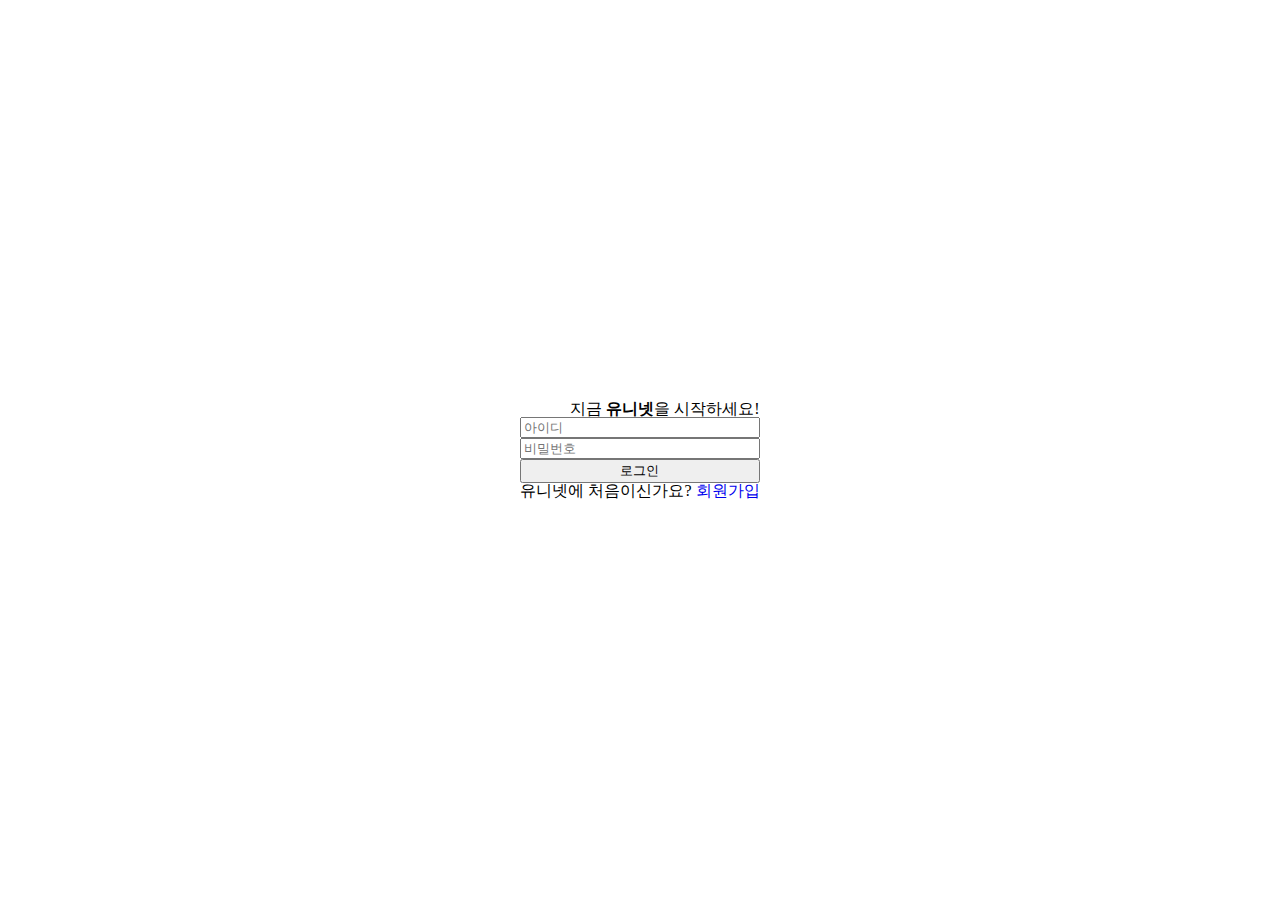
<file: Uninet/WebContent/index.html>
<!DOCTYPE html>
<html>
  <head>
    <meta charset="UTF-8" />
    <title>Insert title here</title>
    <link rel="stylesheet" href="css/login.css" />
  </head>
  <body>
    <div class="container">
      <div class="login-page">
        <h1 class="login-greeting">
          지금 <strong>유니넷</strong>을 시작하세요!
        </h1>
        <form action="login" method="post" class="login-form">
          <input type="text" name="" id="" placeholder="아이디" />
          <input type="password" name="" id="" placeholder="비밀번호" />
          <input type="submit" value="로그인" />
        </form>
        <p>유니넷에 처음이신가요? <a href="register">회원가입</a></p>
      </div>
    </div>
  </body>
</html>
</file>
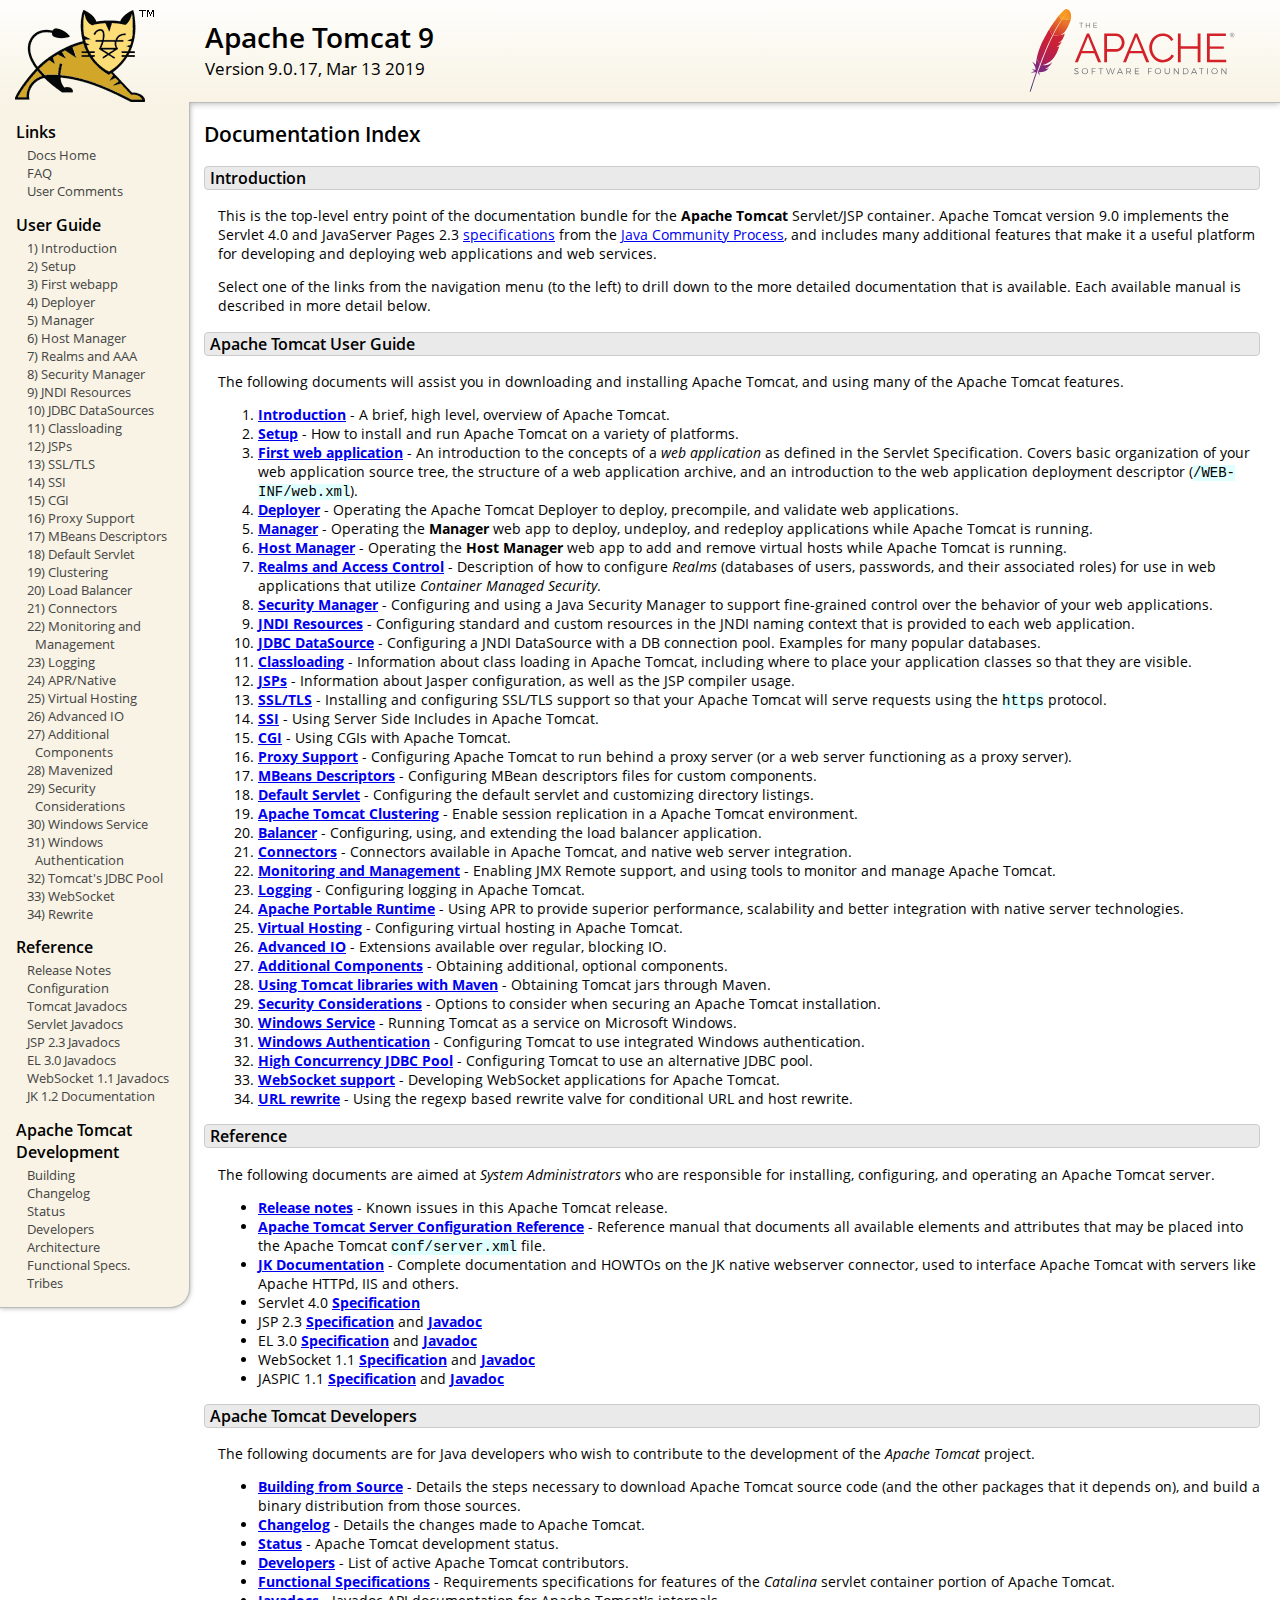
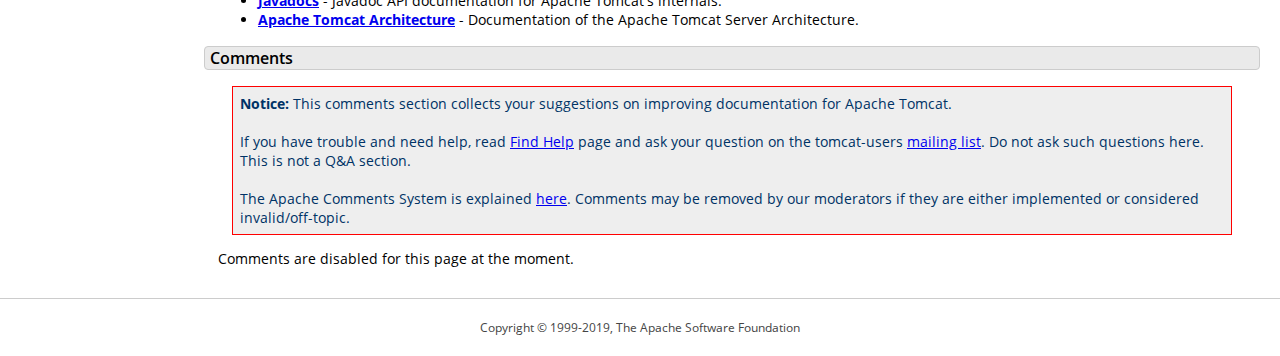
<file: Utils/apache-tomcat-9.0.17/webapps/docs/index.html>
<!DOCTYPE html SYSTEM "about:legacy-compat">
<html lang="en"><head><META http-equiv="Content-Type" content="text/html; charset=UTF-8"><link href="./images/docs-stylesheet.css" rel="stylesheet" type="text/css"><title>Apache Tomcat 9 (9.0.17) - Documentation Index</title><meta name="author" content="Craig R. McClanahan"><meta name="author" content="Remy Maucherat"><meta name="author" content="Yoav Shapira"><script type="application/javascript" data-comments-identifier="tomcat-9.0-doc/index">
    "use strict"; // Enable strict mode

    (function() {
      var thisScript = document.currentScript;
      if (!thisScript) { // Workaround for IE <= 11
        var scripts = document.getElementsByTagName("script");
        thisScript = scripts[scripts.length - 1];
      }
      document.addEventListener("DOMContentLoaded", (function() {
        var commentsDiv = document.getElementById("comments_thread");
        var commentsShortname = "tomcat";
        var commentsIdentifier = "https://tomcat.apache.org/" +
          thisScript.getAttribute("data-comments-identifier") + ".html";

        (function(w, d) {
          if (w.location.hostname.toLowerCase() == "tomcat.apache.org") {
            var s = d.createElement("script");
            s.type = "application/javascript";
            s.async = true;
            s.src = "https://comments.apache.org/show_comments.lua?site=" +
              encodeURIComponent(commentsShortname) +
              "&page=" + encodeURIComponent(commentsIdentifier);
            d.head.appendChild(s);
          } else {
            commentsDiv.appendChild(d.createTextNode("Comments are disabled for this page at the moment."));
          }
        })(window, document);
      }), false);
    })();
  </script></head><body><div id="wrapper"><header><div id="header"><div><div><div class="logo noPrint"><a href="https://tomcat.apache.org/"><img alt="Tomcat Home" src="./images/tomcat.png"></a></div><div style="height: 1px;"></div><div class="asfLogo noPrint"><a href="https://www.apache.org/" target="_blank"><img src="./images/asf-logo.svg" alt="The Apache Software Foundation" style="width: 266px; height: 83px;"></a></div><h1>Apache Tomcat 9</h1><div class="versionInfo">
          Version 9.0.17,
          <time datetime="2019-03-13">Mar 13 2019</time></div><div style="height: 1px;"></div><div style="clear: left;"></div></div></div></div></header><div id="middle"><div><div id="mainLeft" class="noprint"><div><nav><div><h2>Links</h2><ul><li><a href="index.html">Docs Home</a></li><li><a href="https://wiki.apache.org/tomcat/FAQ">FAQ</a></li><li><a href="#comments_section">User Comments</a></li></ul></div><div><h2>User Guide</h2><ul><li><a href="introduction.html">1) Introduction</a></li><li><a href="setup.html">2) Setup</a></li><li><a href="appdev/index.html">3) First webapp</a></li><li><a href="deployer-howto.html">4) Deployer</a></li><li><a href="manager-howto.html">5) Manager</a></li><li><a href="host-manager-howto.html">6) Host Manager</a></li><li><a href="realm-howto.html">7) Realms and AAA</a></li><li><a href="security-manager-howto.html">8) Security Manager</a></li><li><a href="jndi-resources-howto.html">9) JNDI Resources</a></li><li><a href="jndi-datasource-examples-howto.html">10) JDBC DataSources</a></li><li><a href="class-loader-howto.html">11) Classloading</a></li><li><a href="jasper-howto.html">12) JSPs</a></li><li><a href="ssl-howto.html">13) SSL/TLS</a></li><li><a href="ssi-howto.html">14) SSI</a></li><li><a href="cgi-howto.html">15) CGI</a></li><li><a href="proxy-howto.html">16) Proxy Support</a></li><li><a href="mbeans-descriptors-howto.html">17) MBeans Descriptors</a></li><li><a href="default-servlet.html">18) Default Servlet</a></li><li><a href="cluster-howto.html">19) Clustering</a></li><li><a href="balancer-howto.html">20) Load Balancer</a></li><li><a href="connectors.html">21) Connectors</a></li><li><a href="monitoring.html">22) Monitoring and Management</a></li><li><a href="logging.html">23) Logging</a></li><li><a href="apr.html">24) APR/Native</a></li><li><a href="virtual-hosting-howto.html">25) Virtual Hosting</a></li><li><a href="aio.html">26) Advanced IO</a></li><li><a href="extras.html">27) Additional Components</a></li><li><a href="maven-jars.html">28) Mavenized</a></li><li><a href="security-howto.html">29) Security Considerations</a></li><li><a href="windows-service-howto.html">30) Windows Service</a></li><li><a href="windows-auth-howto.html">31) Windows Authentication</a></li><li><a href="jdbc-pool.html">32) Tomcat's JDBC Pool</a></li><li><a href="web-socket-howto.html">33) WebSocket</a></li><li><a href="rewrite.html">34) Rewrite</a></li></ul></div><div><h2>Reference</h2><ul><li><a href="RELEASE-NOTES.txt">Release Notes</a></li><li><a href="config/index.html">Configuration</a></li><li><a href="api/index.html">Tomcat Javadocs</a></li><li><a href="servletapi/index.html">Servlet Javadocs</a></li><li><a href="jspapi/index.html">JSP 2.3 Javadocs</a></li><li><a href="elapi/index.html">EL 3.0 Javadocs</a></li><li><a href="websocketapi/index.html">WebSocket 1.1 Javadocs</a></li><li><a href="https://tomcat.apache.org/connectors-doc/">JK 1.2 Documentation</a></li></ul></div><div><h2>Apache Tomcat Development</h2><ul><li><a href="building.html">Building</a></li><li><a href="changelog.html">Changelog</a></li><li><a href="https://wiki.apache.org/tomcat/TomcatVersions">Status</a></li><li><a href="developers.html">Developers</a></li><li><a href="architecture/index.html">Architecture</a></li><li><a href="funcspecs/index.html">Functional Specs.</a></li><li><a href="tribes/introduction.html">Tribes</a></li></ul></div></nav></div></div><div id="mainRight"><div id="content"><h2>Documentation Index</h2><h3 id="Introduction">Introduction</h3><div class="text">

<p>This is the top-level entry point of the documentation bundle for the
<strong>Apache Tomcat</strong> Servlet/JSP container.  Apache Tomcat version
9.0 implements the Servlet 4.0 and JavaServer Pages 2.3
<a href="https://wiki.apache.org/tomcat/Specifications">specifications</a> from the
<a href="https://www.jcp.org">Java Community Process</a>, and includes many
additional features that make it a useful platform for developing and deploying
web applications and web services.</p>

<p>Select one of the links from the navigation menu (to the left) to drill
down to the more detailed documentation that is available.  Each available
manual is described in more detail below.</p>

</div><h3 id="Apache_Tomcat_User_Guide">Apache Tomcat User Guide</h3><div class="text">

<p>The following documents will assist you in downloading and installing
Apache Tomcat, and using many of the Apache Tomcat features.</p>

<ol>
<li><a href="introduction.html"><strong>Introduction</strong></a> - A
    brief, high level, overview of Apache Tomcat.</li>
<li><a href="setup.html"><strong>Setup</strong></a> - How to install and run
    Apache Tomcat on a variety of platforms.</li>
<li><a href="appdev/index.html"><strong>First web application</strong></a>
    - An introduction to the concepts of a <em>web application</em> as defined
    in the Servlet Specification.  Covers basic organization of your web application
    source tree, the structure of a web application archive, and an
    introduction to the web application deployment descriptor
    (<code>/WEB-INF/web.xml</code>).</li>
<li><a href="deployer-howto.html"><strong>Deployer</strong></a> -
    Operating the Apache Tomcat Deployer to deploy, precompile, and validate web
    applications.</li>
<li><a href="manager-howto.html"><strong>Manager</strong></a> -
    Operating the <strong>Manager</strong> web app to deploy, undeploy, and
    redeploy applications while Apache Tomcat is running.</li>
<li><a href="host-manager-howto.html"><strong>Host Manager</strong></a> -
    Operating the <strong>Host Manager</strong> web app to add and remove
    virtual hosts while Apache Tomcat is running.</li>
<li><a href="realm-howto.html"><strong>Realms and Access Control</strong></a>
    - Description of how to configure <em>Realms</em> (databases of users,
    passwords, and their associated roles) for use in web applications that
    utilize <em>Container Managed Security</em>.</li>
<li><a href="security-manager-howto.html"><strong>Security Manager</strong></a>
    - Configuring and using a Java Security Manager to
    support fine-grained control over the behavior of your web applications.
    </li>
<li><a href="jndi-resources-howto.html"><strong>JNDI Resources</strong></a>
    - Configuring standard and custom resources in the JNDI naming context
    that is provided to each web application.</li>
<li><a href="jndi-datasource-examples-howto.html">
    <strong>JDBC DataSource</strong></a>
    - Configuring a JNDI DataSource with a DB connection pool.
    Examples for many popular databases.</li>
<li><a href="class-loader-howto.html"><strong>Classloading</strong></a>
    - Information about class loading in Apache Tomcat, including where to place
    your application classes so that they are visible.</li>
<li><a href="jasper-howto.html"><strong>JSPs</strong></a>
    - Information about Jasper configuration, as well as the JSP compiler
    usage.</li>
<li><a href="ssl-howto.html"><strong>SSL/TLS</strong></a> -
    Installing and configuring SSL/TLS support so that your Apache Tomcat will
    serve requests using the <code>https</code> protocol.</li>
<li><a href="ssi-howto.html"><strong>SSI</strong></a> -
    Using Server Side Includes in Apache Tomcat.</li>
<li><a href="cgi-howto.html"><strong>CGI</strong></a> -
    Using CGIs with Apache Tomcat.</li>
<li><a href="proxy-howto.html"><strong>Proxy Support</strong></a> -
    Configuring Apache Tomcat to run behind a proxy server (or a web server
    functioning as a proxy server).</li>
<li><a href="mbeans-descriptors-howto.html"><strong>MBeans Descriptors</strong></a> -
    Configuring MBean descriptors files for custom components.</li>
<li><a href="default-servlet.html"><strong>Default Servlet</strong></a> -
    Configuring the default servlet and customizing directory listings.</li>
<li><a href="cluster-howto.html"><strong>Apache Tomcat Clustering</strong></a> -
    Enable session replication in a Apache Tomcat environment.</li>
<li><a href="balancer-howto.html"><strong>Balancer</strong></a> -
    Configuring, using, and extending the load balancer application.</li>
<li><a href="connectors.html"><strong>Connectors</strong></a> -
    Connectors available in Apache Tomcat, and native web server integration.</li>
<li><a href="monitoring.html"><strong>Monitoring and Management</strong></a> -
    Enabling JMX Remote support, and using tools to monitor and manage Apache Tomcat.</li>
<li><a href="logging.html"><strong>Logging</strong></a> -
    Configuring logging in Apache Tomcat.</li>
<li><a href="apr.html"><strong>Apache Portable Runtime</strong></a> -
    Using APR to provide superior performance, scalability and better
    integration with native server technologies.</li>
<li><a href="virtual-hosting-howto.html"><strong>Virtual Hosting</strong></a> -
    Configuring virtual hosting in Apache Tomcat.</li>
<li><a href="aio.html"><strong>Advanced IO</strong></a> -
    Extensions available over regular, blocking IO.</li>
<li><a href="extras.html"><strong>Additional Components</strong></a> -
    Obtaining additional, optional components.</li>
<li><a href="maven-jars.html"><strong>Using Tomcat libraries with Maven</strong></a> -
    Obtaining Tomcat jars through Maven.</li>
<li><a href="security-howto.html"><strong>Security Considerations</strong></a> -
    Options to consider when securing an Apache Tomcat installation.</li>
<li><a href="windows-service-howto.html"><strong>Windows Service</strong></a> -
    Running Tomcat as a service on Microsoft Windows.</li>
<li><a href="windows-auth-howto.html"><strong>Windows Authentication</strong></a> -
    Configuring Tomcat to use integrated Windows authentication.</li>
<li><a href="jdbc-pool.html"><strong>High Concurrency JDBC Pool</strong></a> -
    Configuring Tomcat to use an alternative JDBC pool.</li>
<li><a href="web-socket-howto.html"><strong>WebSocket support</strong></a> -
    Developing WebSocket applications for Apache Tomcat.</li>
<li><a href="rewrite.html"><strong>URL rewrite</strong></a> -
    Using the regexp based rewrite valve for conditional URL and host rewrite.</li>

</ol>

</div><h3 id="Reference">Reference</h3><div class="text">

<p>The following documents are aimed at <em>System Administrators</em> who
are responsible for installing, configuring, and operating an Apache Tomcat server.
</p>
<ul>
<li><a href="RELEASE-NOTES.txt"><strong>Release notes</strong></a>
    - Known issues in this Apache Tomcat release.
    </li>
<li><a href="config/index.html"><strong>Apache Tomcat Server Configuration Reference</strong></a>
    - Reference manual that documents all available elements and attributes
      that may be placed into the Apache Tomcat <code>conf/server.xml</code> file.
    </li>
<li><a href="https://tomcat.apache.org/connectors-doc/index.html"><strong>JK Documentation</strong></a>
    - Complete documentation and HOWTOs on the JK native webserver connector,
      used to interface Apache Tomcat with servers like Apache HTTPd, IIS
      and others.</li>
<li>Servlet 4.0
    <a href="https://jcp.org/aboutJava/communityprocess/final/jsr369/index.html">
    <strong>Specification</strong></a>

    </li>
<li>JSP 2.3
    <a href="https://jcp.org/aboutJava/communityprocess/mrel/jsr245/index2.html">
    <strong>Specification</strong></a> and
    <a href="http://docs.oracle.com/javaee/7/api/javax/servlet/jsp/package-summary.html">
    <strong>Javadoc</strong></a>
    </li>
<li>EL 3.0
    <a href="https://jcp.org/aboutJava/communityprocess/final/jsr341/index.html">
    <strong>Specification</strong></a> and
    <a href="http://docs.oracle.com/javaee/7/api/javax/el/package-summary.html">
    <strong>Javadoc</strong></a>
    </li>
<li>WebSocket 1.1
    <a href="https://jcp.org/aboutJava/communityprocess/mrel/jsr356/index.html">
    <strong>Specification</strong></a> and
    <a href="http://docs.oracle.com/javaee/7/api/javax/websocket/package-summary.html">
    <strong>Javadoc</strong></a>
    </li>
<li>JASPIC 1.1
    <a href="https://jcp.org/aboutJava/communityprocess/mrel/jsr196/index.html">
    <strong>Specification</strong></a> and
    <a href="http://docs.oracle.com/javaee/7/api/javax/security/auth/message/package-summary.html">
    <strong>Javadoc</strong></a>
    </li>
</ul>

</div><h3 id="Apache_Tomcat_Developers">Apache Tomcat Developers</h3><div class="text">

<p>The following documents are for Java developers who wish to contribute to
the development of the <em>Apache Tomcat</em> project.</p>
<ul>
<li><a href="building.html"><strong>Building from Source</strong></a> -
    Details the steps necessary to download Apache Tomcat source code (and the
    other packages that it depends on), and build a binary distribution from
    those sources.
    </li>
<li><a href="changelog.html"><strong>Changelog</strong></a> - Details the
    changes made to Apache Tomcat.
    </li>
<li><a href="https://wiki.apache.org/tomcat/TomcatVersions"><strong>Status</strong></a> -
    Apache Tomcat development status.
    </li>
<li><a href="developers.html"><strong>Developers</strong></a> - List of active
    Apache Tomcat contributors.
    </li>
<li><a href="funcspecs/index.html"><strong>Functional Specifications</strong></a>
    - Requirements specifications for features of the <em>Catalina</em> servlet
    container portion of Apache Tomcat.</li>
<li><a href="api/index.html"><strong>Javadocs</strong></a>
    - Javadoc API documentation for Apache Tomcat's internals.</li>
<li><a href="architecture/index.html"><strong>Apache Tomcat Architecture</strong></a>
    - Documentation of the Apache Tomcat Server Architecture.</li>
</ul>

</div><div class="noprint"><h3 id="comments_section">
                  Comments
                </h3><div class="text"><p class="notice"><strong>Notice:</strong> This comments section collects your suggestions
                    on improving documentation for Apache Tomcat.<br><br>
                    If you have trouble and need help, read
                    <a href="https://tomcat.apache.org/findhelp.html">Find Help</a> page
                    and ask your question on the tomcat-users
                    <a href="https://tomcat.apache.org/lists.html">mailing list</a>.
                    Do not ask such questions here. This is not a Q&amp;A section.<br><br>
                    The Apache Comments System is explained <a href="./comments.html">here</a>.
                    Comments may be removed by our moderators if they are either
                    implemented or considered invalid/off-topic.
                  </p><div id="comments_thread"></div></div></div></div></div></div></div><footer><div id="footer">
    Copyright &copy; 1999-2019, The Apache Software Foundation
  </div></footer></div></body></html>
</file>
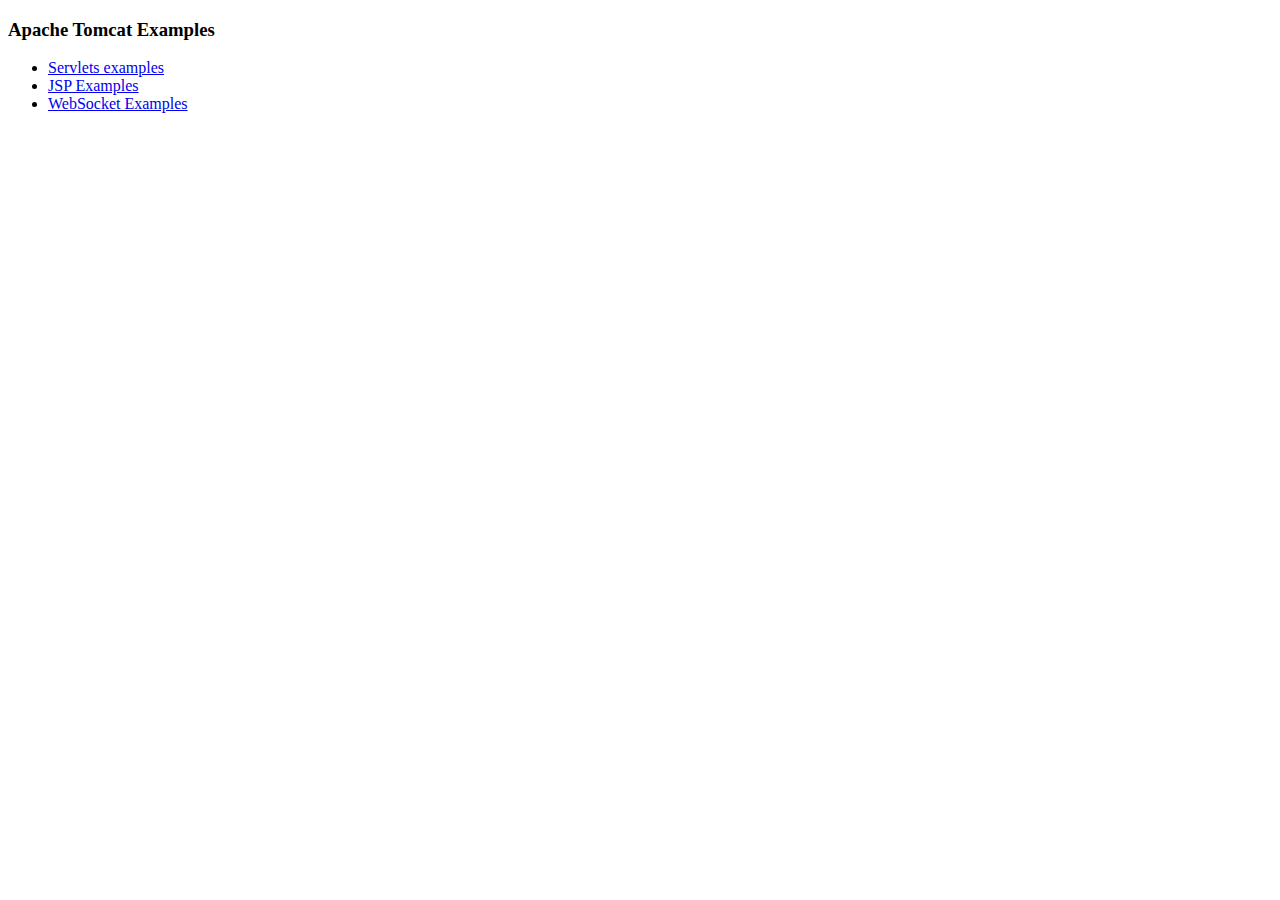
<file: Utils/apache-tomcat-9.0.17/webapps/examples/index.html>
<!--
  Licensed to the Apache Software Foundation (ASF) under one or more
  contributor license agreements.  See the NOTICE file distributed with
  this work for additional information regarding copyright ownership.
  The ASF licenses this file to You under the Apache License, Version 2.0
  (the "License"); you may not use this file except in compliance with
  the License.  You may obtain a copy of the License at

      http://www.apache.org/licenses/LICENSE-2.0

  Unless required by applicable law or agreed to in writing, software
  distributed under the License is distributed on an "AS IS" BASIS,
  WITHOUT WARRANTIES OR CONDITIONS OF ANY KIND, either express or implied.
  See the License for the specific language governing permissions and
  limitations under the License.
-->
<!DOCTYPE HTML><html lang="en"><head>
<meta charset="UTF-8">
<title>Apache Tomcat Examples</title>
</head>
<body>
<p>
<h3>Apache Tomcat Examples</H3>
<p></p>
<ul>
<li><a href="servlets">Servlets examples</a></li>
<li><a href="jsp">JSP Examples</a></li>
<li><a href="websocket/index.xhtml">WebSocket Examples</a></li>
</ul>
</body></html>
</file>
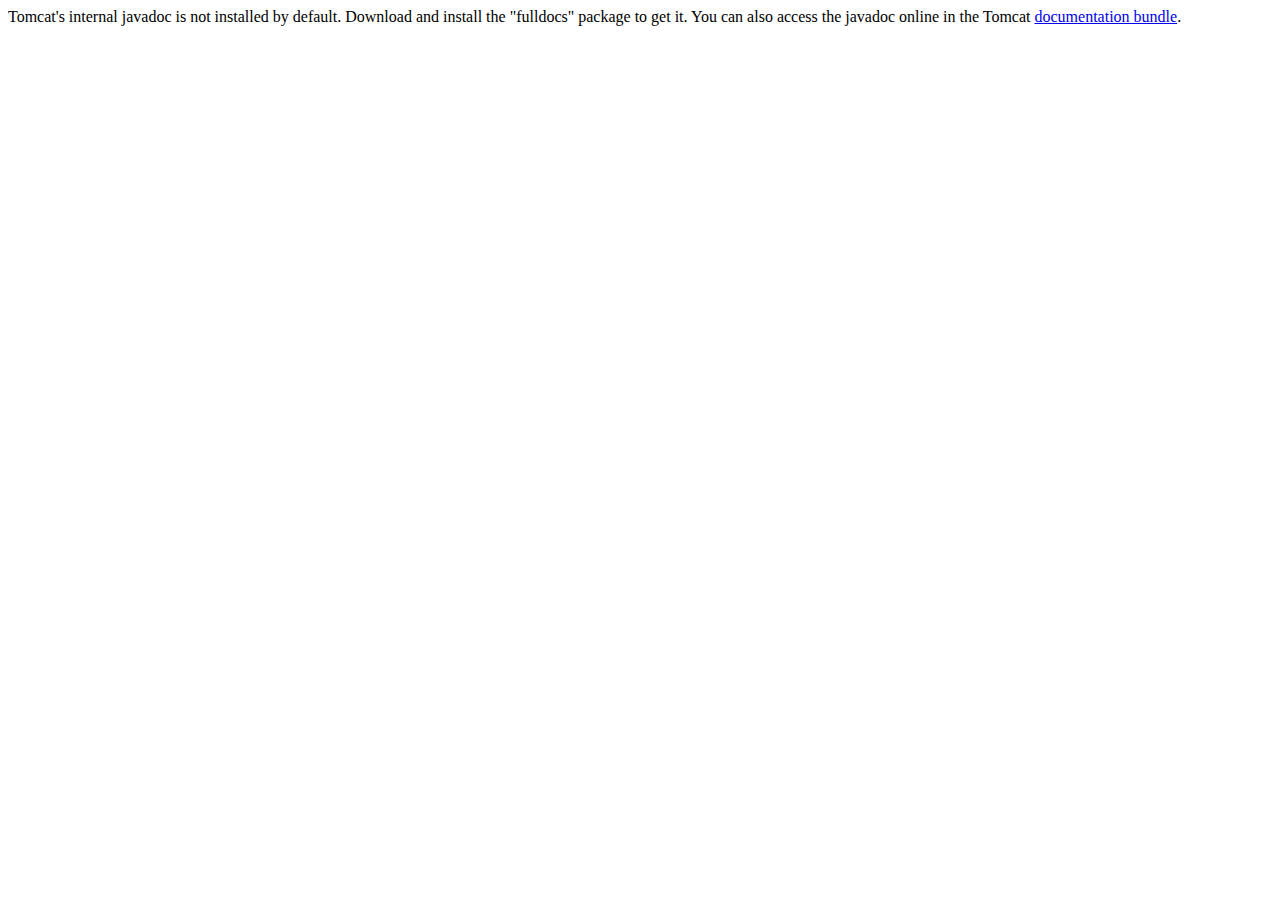
<file: Utils/apache-tomcat-9.0.17/webapps/docs/api/index.html>
<!--
  Licensed to the Apache Software Foundation (ASF) under one or more
  contributor license agreements.  See the NOTICE file distributed with
  this work for additional information regarding copyright ownership.
  The ASF licenses this file to You under the Apache License, Version 2.0
  (the "License"); you may not use this file except in compliance with
  the License.  You may obtain a copy of the License at

      http://www.apache.org/licenses/LICENSE-2.0

  Unless required by applicable law or agreed to in writing, software
  distributed under the License is distributed on an "AS IS" BASIS,
  WITHOUT WARRANTIES OR CONDITIONS OF ANY KIND, either express or implied.
  See the License for the specific language governing permissions and
  limitations under the License.
-->
<!DOCTYPE html>
<html>
    <head>
    <meta charset="UTF-8" />
    <title>API docs</title>
</head>

<body>

Tomcat's internal javadoc is not installed by default. Download and install
the "fulldocs" package to get it.

You can also access the javadoc online in the Tomcat
<a href="https://tomcat.apache.org/tomcat-9.0-doc/">
documentation bundle</a>.

</body>
</html>
</file>
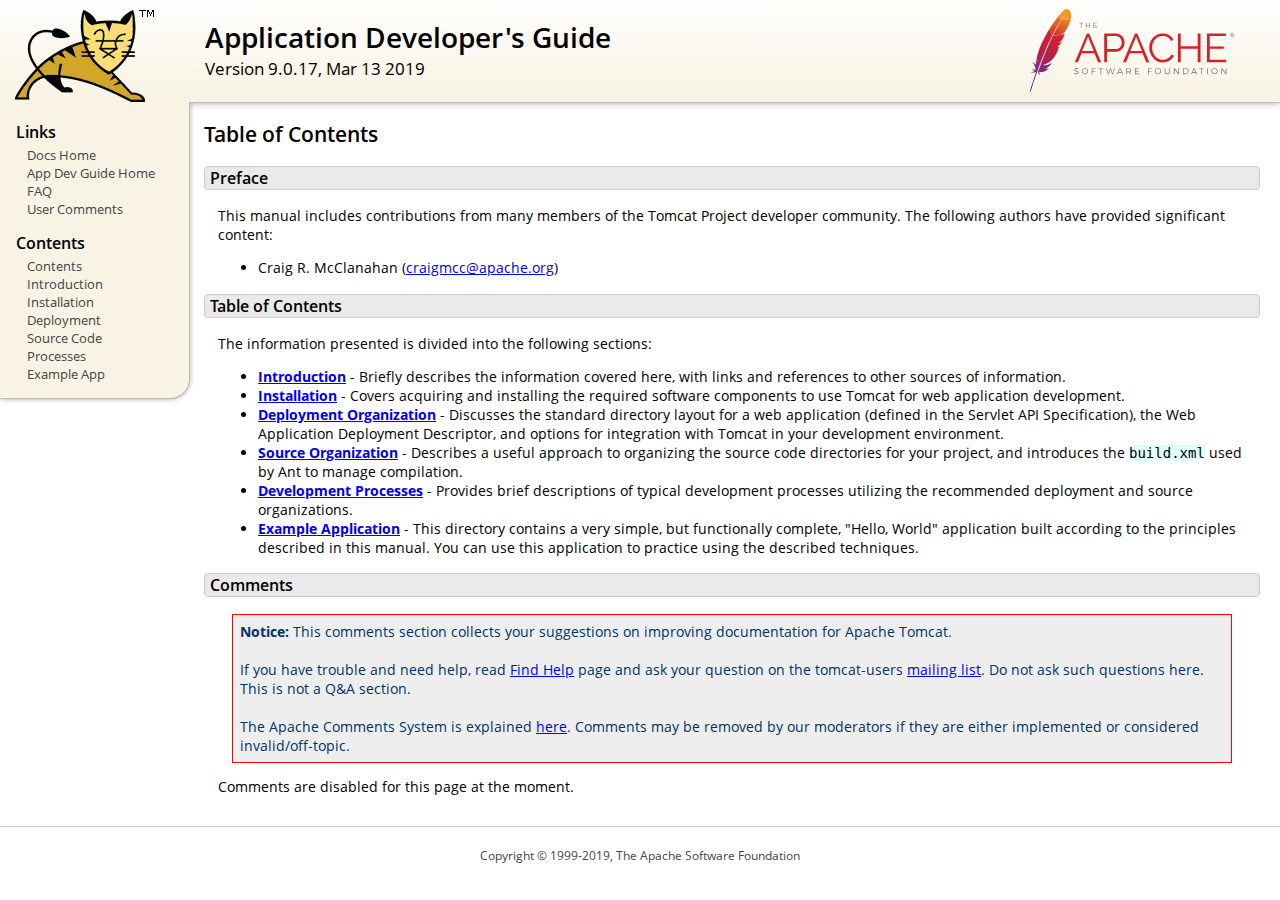
<file: Utils/apache-tomcat-9.0.17/webapps/docs/appdev/index.html>
<!DOCTYPE html SYSTEM "about:legacy-compat">
<html lang="en"><head><META http-equiv="Content-Type" content="text/html; charset=UTF-8"><link href="../images/docs-stylesheet.css" rel="stylesheet" type="text/css"><title>Application Developer's Guide (9.0.17) - Table of Contents</title><meta name="author" content="Craig R. McClanahan"><script type="application/javascript" data-comments-identifier="tomcat-9.0-doc/appdev/index">
    "use strict"; // Enable strict mode

    (function() {
      var thisScript = document.currentScript;
      if (!thisScript) { // Workaround for IE <= 11
        var scripts = document.getElementsByTagName("script");
        thisScript = scripts[scripts.length - 1];
      }
      document.addEventListener("DOMContentLoaded", (function() {
        var commentsDiv = document.getElementById("comments_thread");
        var commentsShortname = "tomcat";
        var commentsIdentifier = "https://tomcat.apache.org/" +
          thisScript.getAttribute("data-comments-identifier") + ".html";

        (function(w, d) {
          if (w.location.hostname.toLowerCase() == "tomcat.apache.org") {
            var s = d.createElement("script");
            s.type = "application/javascript";
            s.async = true;
            s.src = "https://comments.apache.org/show_comments.lua?site=" +
              encodeURIComponent(commentsShortname) +
              "&page=" + encodeURIComponent(commentsIdentifier);
            d.head.appendChild(s);
          } else {
            commentsDiv.appendChild(d.createTextNode("Comments are disabled for this page at the moment."));
          }
        })(window, document);
      }), false);
    })();
  </script></head><body><div id="wrapper"><header><div id="header"><div><div><div class="logo noPrint"><a href="https://tomcat.apache.org/"><img alt="Tomcat Home" src="../images/tomcat.png"></a></div><div style="height: 1px;"></div><div class="asfLogo noPrint"><a href="https://www.apache.org/" target="_blank"><img src="../images/asf-logo.svg" alt="The Apache Software Foundation" style="width: 266px; height: 83px;"></a></div><h1>Application Developer's Guide</h1><div class="versionInfo">
          Version 9.0.17,
          <time datetime="2019-03-13">Mar 13 2019</time></div><div style="height: 1px;"></div><div style="clear: left;"></div></div></div></div></header><div id="middle"><div><div id="mainLeft" class="noprint"><div><nav><div><h2>Links</h2><ul><li><a href="../index.html">Docs Home</a></li><li><a href="index.html">App Dev Guide Home</a></li><li><a href="https://wiki.apache.org/tomcat/FAQ">FAQ</a></li><li><a href="#comments_section">User Comments</a></li></ul></div><div><h2>Contents</h2><ul><li><a href="index.html">Contents</a></li><li><a href="introduction.html">Introduction</a></li><li><a href="installation.html">Installation</a></li><li><a href="deployment.html">Deployment</a></li><li><a href="source.html">Source Code</a></li><li><a href="processes.html">Processes</a></li><li><a href="sample/">Example App</a></li></ul></div></nav></div></div><div id="mainRight"><div id="content"><h2>Table of Contents</h2><h3 id="Preface">Preface</h3><div class="text">

<p>This manual includes contributions from many members of the Tomcat Project
developer community.  The following authors have provided significant content:
</p>
<ul>
<li>Craig R. McClanahan
    (<a href="mailto:craigmcc@apache.org">craigmcc@apache.org</a>)</li>
</ul>

</div><h3 id="Table_of_Contents">Table of Contents</h3><div class="text">

<p>The information presented is divided into the following sections:</p>
<ul>
<li><a href="introduction.html"><strong>Introduction</strong></a> -
    Briefly describes the information covered here, with
    links and references to other sources of information.</li>
<li><a href="installation.html"><strong>Installation</strong></a> -
    Covers acquiring and installing the required software
    components to use Tomcat for web application development.</li>
<li><a href="deployment.html"><strong>Deployment Organization</strong></a> -
    Discusses the standard directory layout for a web application
    (defined in the Servlet API Specification), the Web Application
    Deployment Descriptor, and options for integration with Tomcat
    in your development environment.</li>
<li><a href="source.html"><strong>Source Organization</strong></a> -
    Describes a useful approach to organizing the source code
    directories for your project, and introduces the
    <code>build.xml</code> used by Ant to manage compilation.</li>
<li><a href="processes.html"><strong>Development Processes</strong></a> -
    Provides brief descriptions of typical development processes
    utilizing the recommended deployment and source organizations.</li>
<li><a href="sample/" target="_blank"><strong>Example Application</strong></a> -
    This directory contains a very simple, but functionally complete,
    "Hello, World" application built according to the principles
    described in this manual.  You can use this application to
    practice using the described techniques.</li>
</ul>

</div><div class="noprint"><h3 id="comments_section">
                  Comments
                </h3><div class="text"><p class="notice"><strong>Notice:</strong> This comments section collects your suggestions
                    on improving documentation for Apache Tomcat.<br><br>
                    If you have trouble and need help, read
                    <a href="https://tomcat.apache.org/findhelp.html">Find Help</a> page
                    and ask your question on the tomcat-users
                    <a href="https://tomcat.apache.org/lists.html">mailing list</a>.
                    Do not ask such questions here. This is not a Q&amp;A section.<br><br>
                    The Apache Comments System is explained <a href="../comments.html">here</a>.
                    Comments may be removed by our moderators if they are either
                    implemented or considered invalid/off-topic.
                  </p><div id="comments_thread"></div></div></div></div></div></div></div><footer><div id="footer">
    Copyright &copy; 1999-2019, The Apache Software Foundation
  </div></footer></div></body></html>
</file>
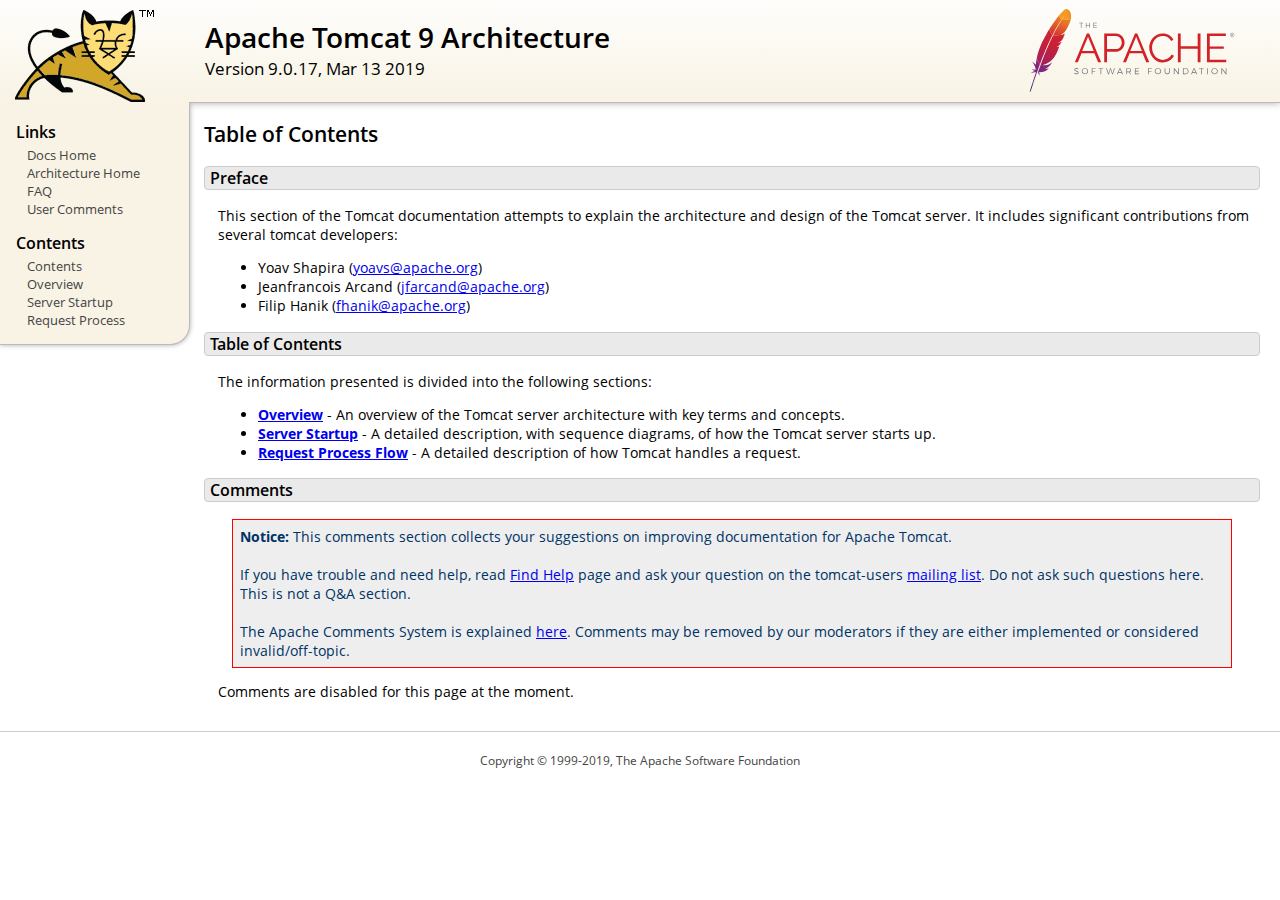
<file: Utils/apache-tomcat-9.0.17/webapps/docs/architecture/index.html>
<!DOCTYPE html SYSTEM "about:legacy-compat">
<html lang="en"><head><META http-equiv="Content-Type" content="text/html; charset=UTF-8"><link href="../images/docs-stylesheet.css" rel="stylesheet" type="text/css"><title>Apache Tomcat 9 Architecture (9.0.17) - Table of Contents</title><meta name="author" content="Yoav Shapira"><script type="application/javascript" data-comments-identifier="tomcat-9.0-doc/architecture/index">
    "use strict"; // Enable strict mode

    (function() {
      var thisScript = document.currentScript;
      if (!thisScript) { // Workaround for IE <= 11
        var scripts = document.getElementsByTagName("script");
        thisScript = scripts[scripts.length - 1];
      }
      document.addEventListener("DOMContentLoaded", (function() {
        var commentsDiv = document.getElementById("comments_thread");
        var commentsShortname = "tomcat";
        var commentsIdentifier = "https://tomcat.apache.org/" +
          thisScript.getAttribute("data-comments-identifier") + ".html";

        (function(w, d) {
          if (w.location.hostname.toLowerCase() == "tomcat.apache.org") {
            var s = d.createElement("script");
            s.type = "application/javascript";
            s.async = true;
            s.src = "https://comments.apache.org/show_comments.lua?site=" +
              encodeURIComponent(commentsShortname) +
              "&page=" + encodeURIComponent(commentsIdentifier);
            d.head.appendChild(s);
          } else {
            commentsDiv.appendChild(d.createTextNode("Comments are disabled for this page at the moment."));
          }
        })(window, document);
      }), false);
    })();
  </script></head><body><div id="wrapper"><header><div id="header"><div><div><div class="logo noPrint"><a href="https://tomcat.apache.org/"><img alt="Tomcat Home" src="../images/tomcat.png"></a></div><div style="height: 1px;"></div><div class="asfLogo noPrint"><a href="https://www.apache.org/" target="_blank"><img src="../images/asf-logo.svg" alt="The Apache Software Foundation" style="width: 266px; height: 83px;"></a></div><h1>Apache Tomcat 9 Architecture</h1><div class="versionInfo">
          Version 9.0.17,
          <time datetime="2019-03-13">Mar 13 2019</time></div><div style="height: 1px;"></div><div style="clear: left;"></div></div></div></div></header><div id="middle"><div><div id="mainLeft" class="noprint"><div><nav><div><h2>Links</h2><ul><li><a href="../index.html">Docs Home</a></li><li><a href="index.html">Architecture Home</a></li><li><a href="https://wiki.apache.org/tomcat/FAQ">FAQ</a></li><li><a href="#comments_section">User Comments</a></li></ul></div><div><h2>Contents</h2><ul><li><a href="index.html">Contents</a></li><li><a href="overview.html">Overview</a></li><li><a href="startup.html">Server Startup</a></li><li><a href="requestProcess.html">Request Process</a></li></ul></div></nav></div></div><div id="mainRight"><div id="content"><h2>Table of Contents</h2><h3 id="Preface">Preface</h3><div class="text">

<p>This section of the Tomcat documentation attempts to explain
the architecture and design of the Tomcat server.  It includes significant
contributions from several tomcat developers:
</p>
<ul>
<li>Yoav Shapira
    (<a href="mailto:yoavs@apache.org">yoavs@apache.org</a>)</li>
<li>Jeanfrancois Arcand
    (<a href="mailto:jfarcand@apache.org">jfarcand@apache.org</a>)</li>
<li>Filip Hanik
    (<a href="mailto:fhanik@apache.org">fhanik@apache.org</a>)</li>
</ul>

</div><h3 id="Table_of_Contents">Table of Contents</h3><div class="text">

<p>The information presented is divided into the following sections:</p>
<ul>
<li><a href="overview.html"><strong>Overview</strong></a> -
    An overview of the Tomcat server architecture with key terms
    and concepts.</li>
<li><a href="startup.html"><strong>Server Startup</strong></a> -
    A detailed description, with sequence diagrams, of how the Tomcat
    server starts up.</li>
<li><a href="requestProcess.html"><strong>Request Process Flow</strong></a> -
    A detailed description of how Tomcat handles a request.</li>
</ul>

</div><div class="noprint"><h3 id="comments_section">
                  Comments
                </h3><div class="text"><p class="notice"><strong>Notice:</strong> This comments section collects your suggestions
                    on improving documentation for Apache Tomcat.<br><br>
                    If you have trouble and need help, read
                    <a href="https://tomcat.apache.org/findhelp.html">Find Help</a> page
                    and ask your question on the tomcat-users
                    <a href="https://tomcat.apache.org/lists.html">mailing list</a>.
                    Do not ask such questions here. This is not a Q&amp;A section.<br><br>
                    The Apache Comments System is explained <a href="../comments.html">here</a>.
                    Comments may be removed by our moderators if they are either
                    implemented or considered invalid/off-topic.
                  </p><div id="comments_thread"></div></div></div></div></div></div></div><footer><div id="footer">
    Copyright &copy; 1999-2019, The Apache Software Foundation
  </div></footer></div></body></html>
</file>
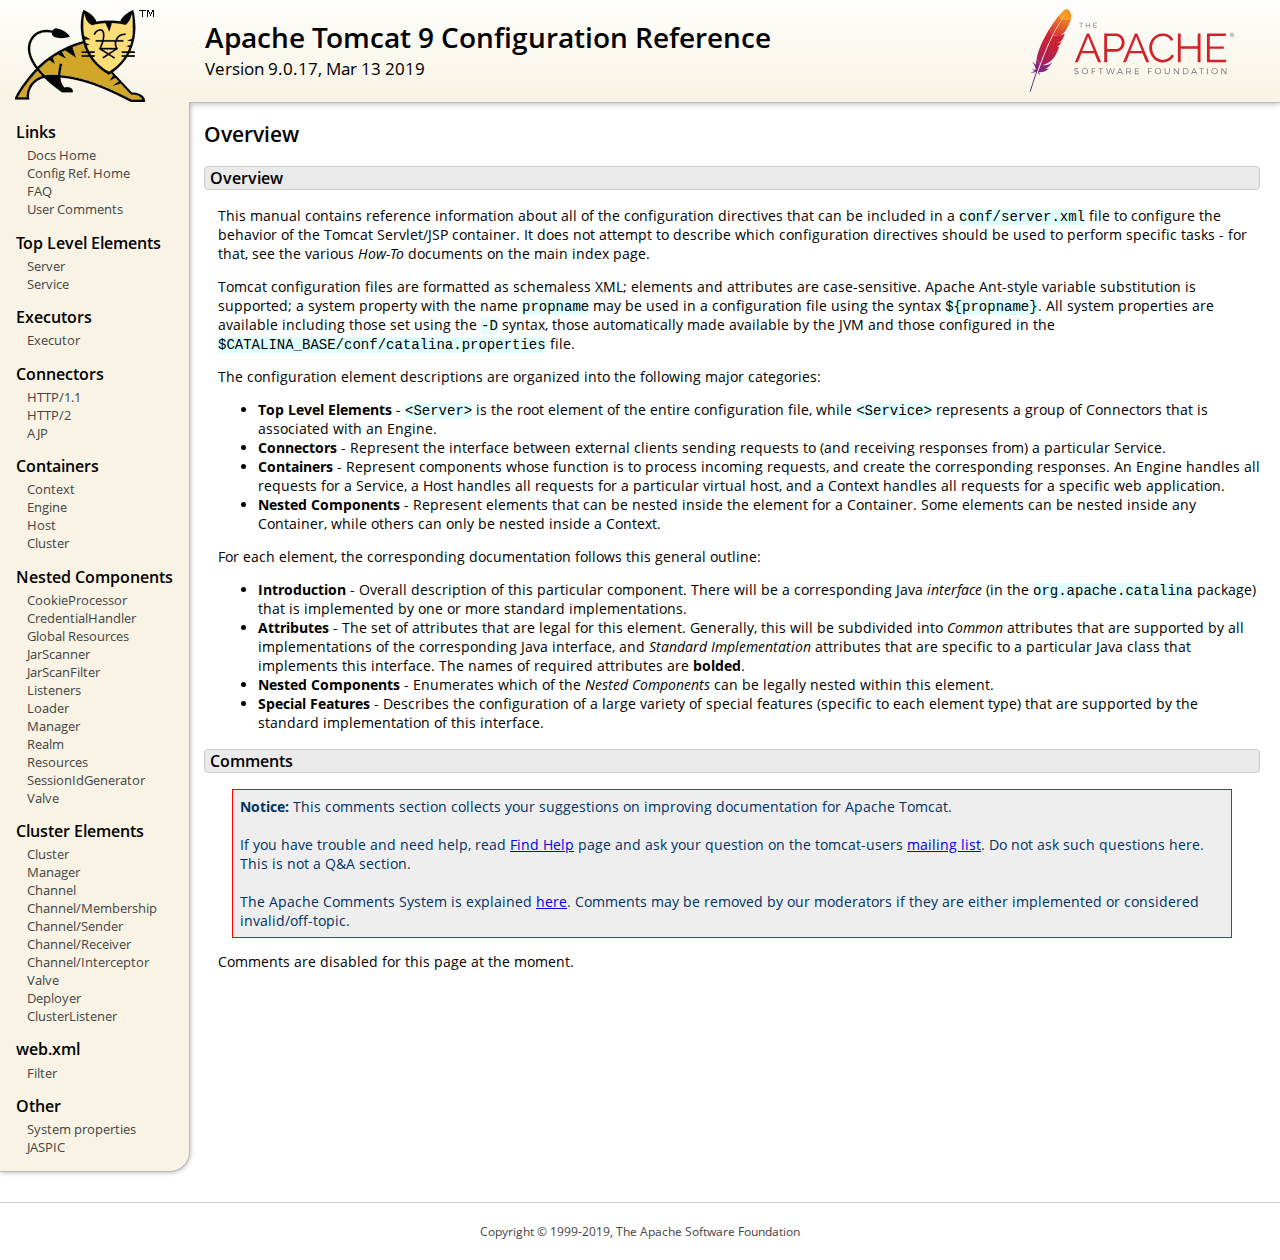
<file: Utils/apache-tomcat-9.0.17/webapps/docs/config/index.html>
<!DOCTYPE html SYSTEM "about:legacy-compat">
<html lang="en"><head><META http-equiv="Content-Type" content="text/html; charset=UTF-8"><link href="../images/docs-stylesheet.css" rel="stylesheet" type="text/css"><title>Apache Tomcat 9 Configuration Reference (9.0.17) - Overview</title><meta name="author" content="Craig R. McClanahan"><script type="application/javascript" data-comments-identifier="tomcat-9.0-doc/config/index">
    "use strict"; // Enable strict mode

    (function() {
      var thisScript = document.currentScript;
      if (!thisScript) { // Workaround for IE <= 11
        var scripts = document.getElementsByTagName("script");
        thisScript = scripts[scripts.length - 1];
      }
      document.addEventListener("DOMContentLoaded", (function() {
        var commentsDiv = document.getElementById("comments_thread");
        var commentsShortname = "tomcat";
        var commentsIdentifier = "https://tomcat.apache.org/" +
          thisScript.getAttribute("data-comments-identifier") + ".html";

        (function(w, d) {
          if (w.location.hostname.toLowerCase() == "tomcat.apache.org") {
            var s = d.createElement("script");
            s.type = "application/javascript";
            s.async = true;
            s.src = "https://comments.apache.org/show_comments.lua?site=" +
              encodeURIComponent(commentsShortname) +
              "&page=" + encodeURIComponent(commentsIdentifier);
            d.head.appendChild(s);
          } else {
            commentsDiv.appendChild(d.createTextNode("Comments are disabled for this page at the moment."));
          }
        })(window, document);
      }), false);
    })();
  </script></head><body><div id="wrapper"><header><div id="header"><div><div><div class="logo noPrint"><a href="https://tomcat.apache.org/"><img alt="Tomcat Home" src="../images/tomcat.png"></a></div><div style="height: 1px;"></div><div class="asfLogo noPrint"><a href="https://www.apache.org/" target="_blank"><img src="../images/asf-logo.svg" alt="The Apache Software Foundation" style="width: 266px; height: 83px;"></a></div><h1>Apache Tomcat 9 Configuration Reference</h1><div class="versionInfo">
          Version 9.0.17,
          <time datetime="2019-03-13">Mar 13 2019</time></div><div style="height: 1px;"></div><div style="clear: left;"></div></div></div></div></header><div id="middle"><div><div id="mainLeft" class="noprint"><div><nav><div><h2>Links</h2><ul><li><a href="../index.html">Docs Home</a></li><li><a href="index.html">Config Ref. Home</a></li><li><a href="https://wiki.apache.org/tomcat/FAQ">FAQ</a></li><li><a href="#comments_section">User Comments</a></li></ul></div><div><h2>Top Level Elements</h2><ul><li><a href="server.html">Server</a></li><li><a href="service.html">Service</a></li></ul></div><div><h2>Executors</h2><ul><li><a href="executor.html">Executor</a></li></ul></div><div><h2>Connectors</h2><ul><li><a href="http.html">HTTP/1.1</a></li><li><a href="http2.html">HTTP/2</a></li><li><a href="ajp.html">AJP</a></li></ul></div><div><h2>Containers</h2><ul><li><a href="context.html">Context</a></li><li><a href="engine.html">Engine</a></li><li><a href="host.html">Host</a></li><li><a href="cluster.html">Cluster</a></li></ul></div><div><h2>Nested Components</h2><ul><li><a href="cookie-processor.html">CookieProcessor</a></li><li><a href="credentialhandler.html">CredentialHandler</a></li><li><a href="globalresources.html">Global Resources</a></li><li><a href="jar-scanner.html">JarScanner</a></li><li><a href="jar-scan-filter.html">JarScanFilter</a></li><li><a href="listeners.html">Listeners</a></li><li><a href="loader.html">Loader</a></li><li><a href="manager.html">Manager</a></li><li><a href="realm.html">Realm</a></li><li><a href="resources.html">Resources</a></li><li><a href="sessionidgenerator.html">SessionIdGenerator</a></li><li><a href="valve.html">Valve</a></li></ul></div><div><h2>Cluster Elements</h2><ul><li><a href="cluster.html">Cluster</a></li><li><a href="cluster-manager.html">Manager</a></li><li><a href="cluster-channel.html">Channel</a></li><li><a href="cluster-membership.html">Channel/Membership</a></li><li><a href="cluster-sender.html">Channel/Sender</a></li><li><a href="cluster-receiver.html">Channel/Receiver</a></li><li><a href="cluster-interceptor.html">Channel/Interceptor</a></li><li><a href="cluster-valve.html">Valve</a></li><li><a href="cluster-deployer.html">Deployer</a></li><li><a href="cluster-listener.html">ClusterListener</a></li></ul></div><div><h2>web.xml</h2><ul><li><a href="filter.html">Filter</a></li></ul></div><div><h2>Other</h2><ul><li><a href="systemprops.html">System properties</a></li><li><a href="jaspic.html">JASPIC</a></li></ul></div></nav></div></div><div id="mainRight"><div id="content"><h2>Overview</h2><h3 id="Overview">Overview</h3><div class="text">

<p>This manual contains reference information about all of the configuration
directives that can be included in a <code>conf/server.xml</code> file to
configure the behavior of the Tomcat Servlet/JSP container.  It does not
attempt to describe which configuration directives should be used to perform
specific tasks - for that, see the various <em>How-To</em> documents on the
main index page.</p>

<p>Tomcat configuration files are formatted as schemaless XML; elements and
attributes are case-sensitive. Apache Ant-style variable substitution
is supported; a system property with the name <code>propname</code> may be
used in a configuration file using the syntax <code>${propname}</code>. All
system properties are available including those set using the <code>-D</code>
syntax, those automatically made available by the JVM and those configured in
the <code>$CATALINA_BASE/conf/catalina.properties</code> file.
</p>

<p>The configuration element descriptions are organized into the following
major categories:</p>
<ul>
<li><strong>Top Level Elements</strong> - <code>&lt;Server&gt;</code> is the
    root element of the entire configuration file, while
    <code>&lt;Service&gt;</code> represents a group of Connectors that is
    associated with an Engine.</li>
<li><strong>Connectors</strong> - Represent the interface between external
    clients sending requests to (and receiving responses from) a particular
    Service.</li>
<li><strong>Containers</strong> - Represent components whose function is to
    process incoming requests, and create the corresponding responses.
    An Engine handles all requests for a Service, a Host handles all requests
    for a particular virtual host, and a Context handles all requests for a
    specific web application.</li>
<li><strong>Nested Components</strong> - Represent elements that can be
    nested inside the element for a Container.  Some elements can be nested
    inside any Container, while others can only be nested inside a
    Context.</li>
</ul>

<p>For each element, the corresponding documentation follows this general
outline:</p>
<ul>
<li><strong>Introduction</strong> - Overall description of this particular
    component.  There will be a corresponding Java <em>interface</em> (in
    the <code>org.apache.catalina</code> package) that is implemented by one
    or more standard implementations.</li>
<li><strong>Attributes</strong> - The set of attributes that are legal for
    this element.  Generally, this will be subdivided into <em>Common</em>
    attributes that are supported by all implementations of the corresponding
    Java interface, and <em>Standard Implementation</em> attributes that are
    specific to a particular Java class that implements this interface.
    The names of required attributes are <strong>bolded</strong>.</li>
<li><strong>Nested Components</strong> - Enumerates which of the <em>Nested
    Components</em> can be legally nested within this element.</li>
<li><strong>Special Features</strong> - Describes the configuration of a large
    variety of special features (specific to each element type) that are
    supported by the standard implementation of this interface.</li>
</ul>

</div><div class="noprint"><h3 id="comments_section">
                  Comments
                </h3><div class="text"><p class="notice"><strong>Notice:</strong> This comments section collects your suggestions
                    on improving documentation for Apache Tomcat.<br><br>
                    If you have trouble and need help, read
                    <a href="https://tomcat.apache.org/findhelp.html">Find Help</a> page
                    and ask your question on the tomcat-users
                    <a href="https://tomcat.apache.org/lists.html">mailing list</a>.
                    Do not ask such questions here. This is not a Q&amp;A section.<br><br>
                    The Apache Comments System is explained <a href="../comments.html">here</a>.
                    Comments may be removed by our moderators if they are either
                    implemented or considered invalid/off-topic.
                  </p><div id="comments_thread"></div></div></div></div></div></div></div><footer><div id="footer">
    Copyright &copy; 1999-2019, The Apache Software Foundation
  </div></footer></div></body></html>
</file>
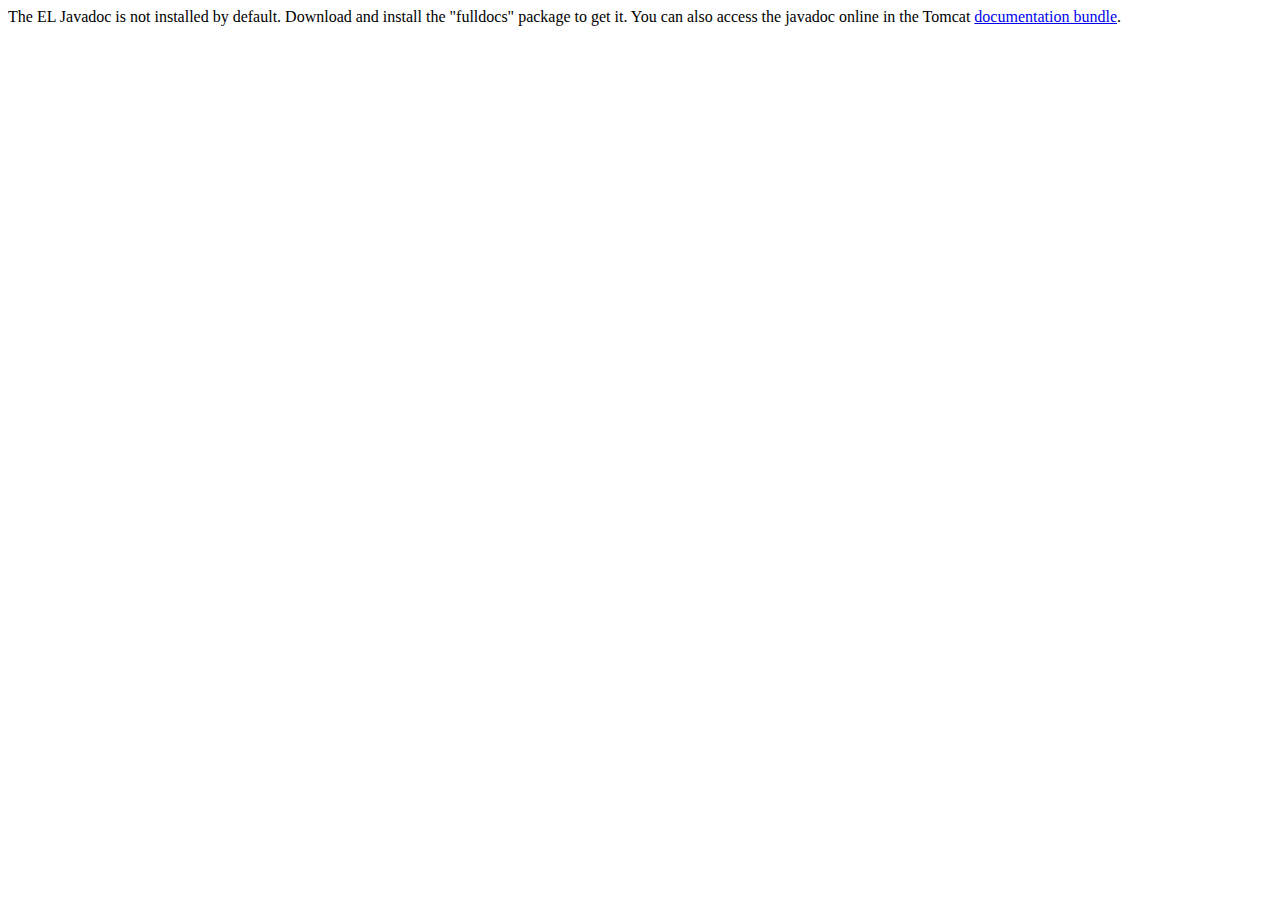
<file: Utils/apache-tomcat-9.0.17/webapps/docs/elapi/index.html>
<!--
  Licensed to the Apache Software Foundation (ASF) under one or more
  contributor license agreements.  See the NOTICE file distributed with
  this work for additional information regarding copyright ownership.
  The ASF licenses this file to You under the Apache License, Version 2.0
  (the "License"); you may not use this file except in compliance with
  the License.  You may obtain a copy of the License at

      http://www.apache.org/licenses/LICENSE-2.0

  Unless required by applicable law or agreed to in writing, software
  distributed under the License is distributed on an "AS IS" BASIS,
  WITHOUT WARRANTIES OR CONDITIONS OF ANY KIND, either express or implied.
  See the License for the specific language governing permissions and
  limitations under the License.
-->
<!DOCTYPE html>
<html>
    <head>
    <meta charset="UTF-8" />
    <title>API docs</title>
</head>

<body>

The EL Javadoc is not installed by default. Download and install
the "fulldocs" package to get it.

You can also access the javadoc online in the Tomcat
<a href="https://tomcat.apache.org/tomcat-9.0-doc/">
documentation bundle</a>.

</body>
</html>
</file>
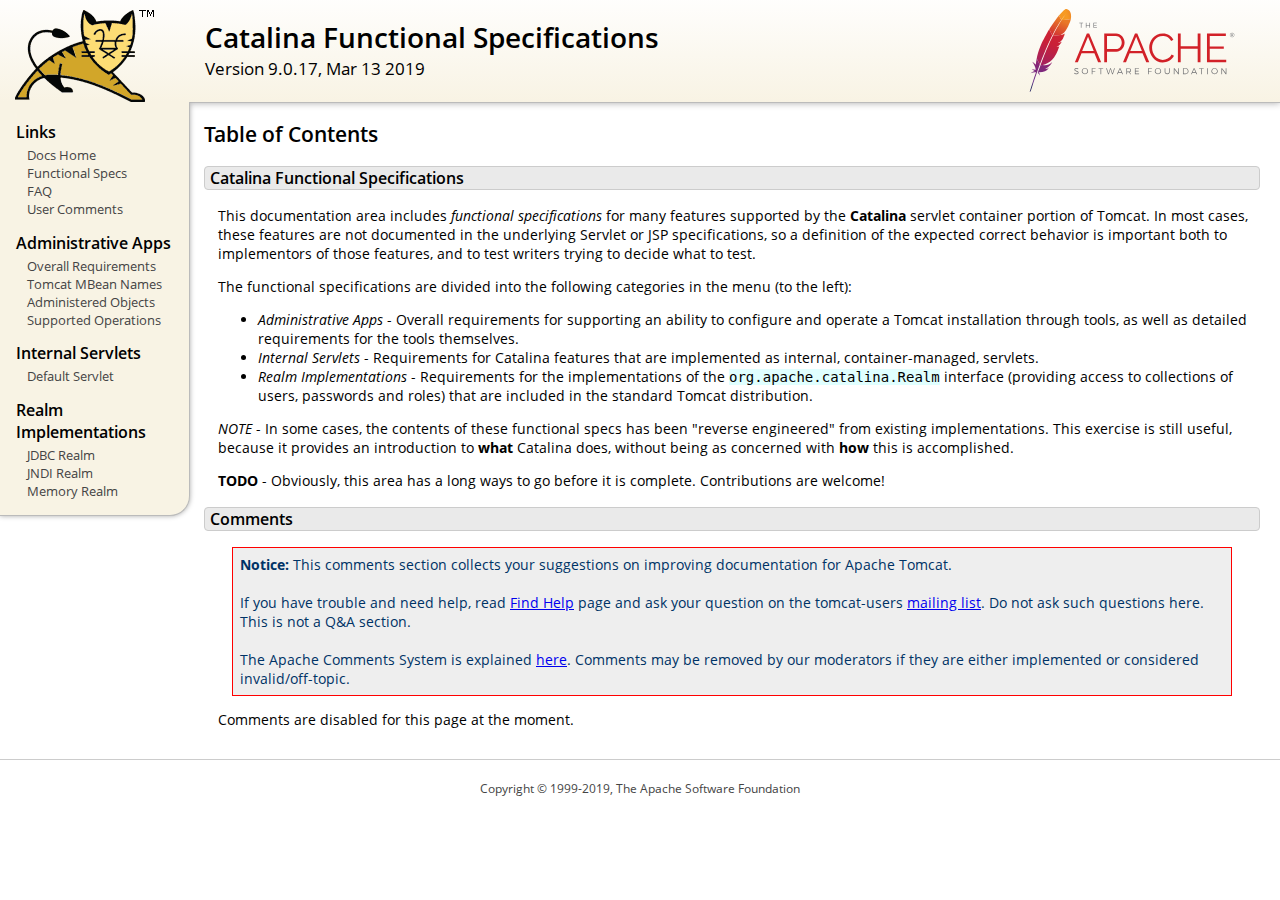
<file: Utils/apache-tomcat-9.0.17/webapps/docs/funcspecs/index.html>
<!DOCTYPE html SYSTEM "about:legacy-compat">
<html lang="en"><head><META http-equiv="Content-Type" content="text/html; charset=UTF-8"><link href="../images/docs-stylesheet.css" rel="stylesheet" type="text/css"><title>Catalina Functional Specifications (9.0.17) - Table of Contents</title><meta name="author" content="Craig R. McClanahan"><script type="application/javascript" data-comments-identifier="tomcat-9.0-doc/funcspecs/index">
    "use strict"; // Enable strict mode

    (function() {
      var thisScript = document.currentScript;
      if (!thisScript) { // Workaround for IE <= 11
        var scripts = document.getElementsByTagName("script");
        thisScript = scripts[scripts.length - 1];
      }
      document.addEventListener("DOMContentLoaded", (function() {
        var commentsDiv = document.getElementById("comments_thread");
        var commentsShortname = "tomcat";
        var commentsIdentifier = "https://tomcat.apache.org/" +
          thisScript.getAttribute("data-comments-identifier") + ".html";

        (function(w, d) {
          if (w.location.hostname.toLowerCase() == "tomcat.apache.org") {
            var s = d.createElement("script");
            s.type = "application/javascript";
            s.async = true;
            s.src = "https://comments.apache.org/show_comments.lua?site=" +
              encodeURIComponent(commentsShortname) +
              "&page=" + encodeURIComponent(commentsIdentifier);
            d.head.appendChild(s);
          } else {
            commentsDiv.appendChild(d.createTextNode("Comments are disabled for this page at the moment."));
          }
        })(window, document);
      }), false);
    })();
  </script></head><body><div id="wrapper"><header><div id="header"><div><div><div class="logo noPrint"><a href="https://tomcat.apache.org/"><img alt="Tomcat Home" src="../images/tomcat.png"></a></div><div style="height: 1px;"></div><div class="asfLogo noPrint"><a href="https://www.apache.org/" target="_blank"><img src="../images/asf-logo.svg" alt="The Apache Software Foundation" style="width: 266px; height: 83px;"></a></div><h1>Catalina Functional Specifications</h1><div class="versionInfo">
          Version 9.0.17,
          <time datetime="2019-03-13">Mar 13 2019</time></div><div style="height: 1px;"></div><div style="clear: left;"></div></div></div></div></header><div id="middle"><div><div id="mainLeft" class="noprint"><div><nav><div><h2>Links</h2><ul><li><a href="../index.html">Docs Home</a></li><li><a href="index.html">Functional Specs</a></li><li><a href="https://wiki.apache.org/tomcat/FAQ">FAQ</a></li><li><a href="#comments_section">User Comments</a></li></ul></div><div><h2>Administrative Apps</h2><ul><li><a href="fs-admin-apps.html">Overall Requirements</a></li><li><a href="mbean-names.html">Tomcat MBean Names</a></li><li><a href="fs-admin-objects.html">Administered Objects</a></li><li><a href="fs-admin-opers.html">Supported Operations</a></li></ul></div><div><h2>Internal Servlets</h2><ul><li><a href="fs-default.html">Default Servlet</a></li></ul></div><div><h2>Realm Implementations</h2><ul><li><a href="fs-jdbc-realm.html">JDBC Realm</a></li><li><a href="fs-jndi-realm.html">JNDI Realm</a></li><li><a href="fs-memory-realm.html">Memory Realm</a></li></ul></div></nav></div></div><div id="mainRight"><div id="content"><h2>Table of Contents</h2><h3 id="Catalina_Functional_Specifications">Catalina Functional Specifications</h3><div class="text">

<p>This documentation area includes <em>functional specifications</em> for
many features supported by the <strong>Catalina</strong> servlet container
portion of Tomcat.  In most cases, these features are not documented in the
underlying Servlet or JSP specifications, so a definition of the expected
correct behavior is important both to implementors of those features, and to
test writers trying to decide what to test.</p>

<p>The functional specifications are divided into the following categories
in the menu (to the left):</p>
<ul>
<li><em>Administrative Apps</em> - Overall requirements for supporting an
    ability to configure and operate a Tomcat installation through tools,
    as well as detailed requirements for the tools themselves.</li>
<li><em>Internal Servlets</em> - Requirements for Catalina features that are
    implemented as internal, container-managed, servlets.</li>
<li><em>Realm Implementations</em> - Requirements for the implementations of
    the <code>org.apache.catalina.Realm</code> interface (providing access to
    collections of users, passwords and roles) that are included in the
    standard Tomcat distribution.</li>
</ul>

<p><em>NOTE</em> - In some cases, the contents of these functional specs has
been "reverse engineered" from existing implementations.  This exercise is
still useful, because it provides an introduction to <strong>what</strong>
Catalina does, without being as concerned with <strong>how</strong> this is
accomplished.</p>

<p><strong>TODO</strong> - Obviously, this area has a long ways to go before
it is complete.  Contributions are welcome!</p>

</div><div class="noprint"><h3 id="comments_section">
                  Comments
                </h3><div class="text"><p class="notice"><strong>Notice:</strong> This comments section collects your suggestions
                    on improving documentation for Apache Tomcat.<br><br>
                    If you have trouble and need help, read
                    <a href="https://tomcat.apache.org/findhelp.html">Find Help</a> page
                    and ask your question on the tomcat-users
                    <a href="https://tomcat.apache.org/lists.html">mailing list</a>.
                    Do not ask such questions here. This is not a Q&amp;A section.<br><br>
                    The Apache Comments System is explained <a href="../comments.html">here</a>.
                    Comments may be removed by our moderators if they are either
                    implemented or considered invalid/off-topic.
                  </p><div id="comments_thread"></div></div></div></div></div></div></div><footer><div id="footer">
    Copyright &copy; 1999-2019, The Apache Software Foundation
  </div></footer></div></body></html>
</file>
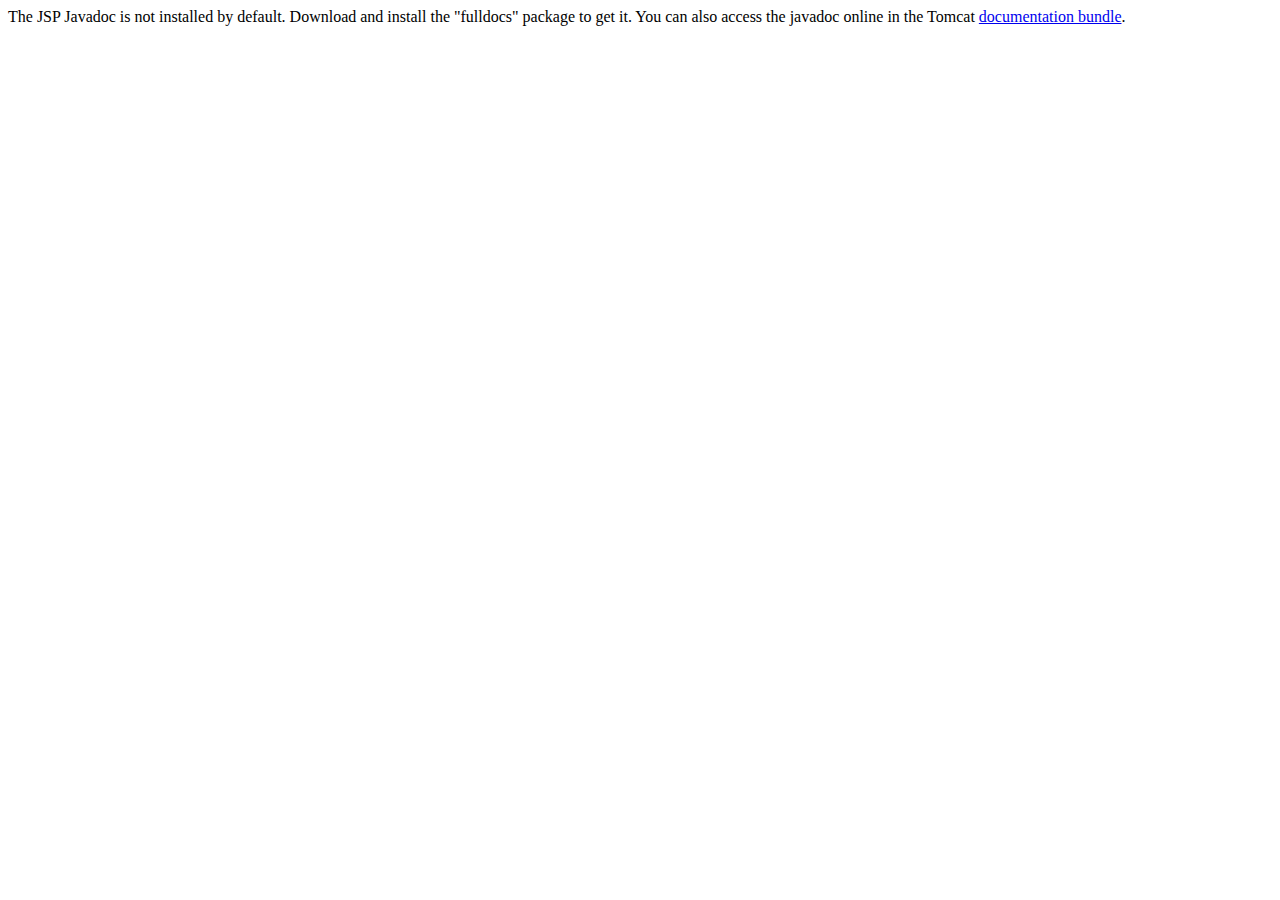
<file: Utils/apache-tomcat-9.0.17/webapps/docs/jspapi/index.html>
<!--
  Licensed to the Apache Software Foundation (ASF) under one or more
  contributor license agreements.  See the NOTICE file distributed with
  this work for additional information regarding copyright ownership.
  The ASF licenses this file to You under the Apache License, Version 2.0
  (the "License"); you may not use this file except in compliance with
  the License.  You may obtain a copy of the License at

      http://www.apache.org/licenses/LICENSE-2.0

  Unless required by applicable law or agreed to in writing, software
  distributed under the License is distributed on an "AS IS" BASIS,
  WITHOUT WARRANTIES OR CONDITIONS OF ANY KIND, either express or implied.
  See the License for the specific language governing permissions and
  limitations under the License.
-->
<!DOCTYPE html>
<html>
    <head>
    <meta charset="UTF-8" />
    <title>API docs</title>
</head>

<body>

The JSP Javadoc is not installed by default. Download and install
the "fulldocs" package to get it.

You can also access the javadoc online in the Tomcat
<a href="https://tomcat.apache.org/tomcat-9.0-doc/">
documentation bundle</a>.

</body>
</html>
</file>
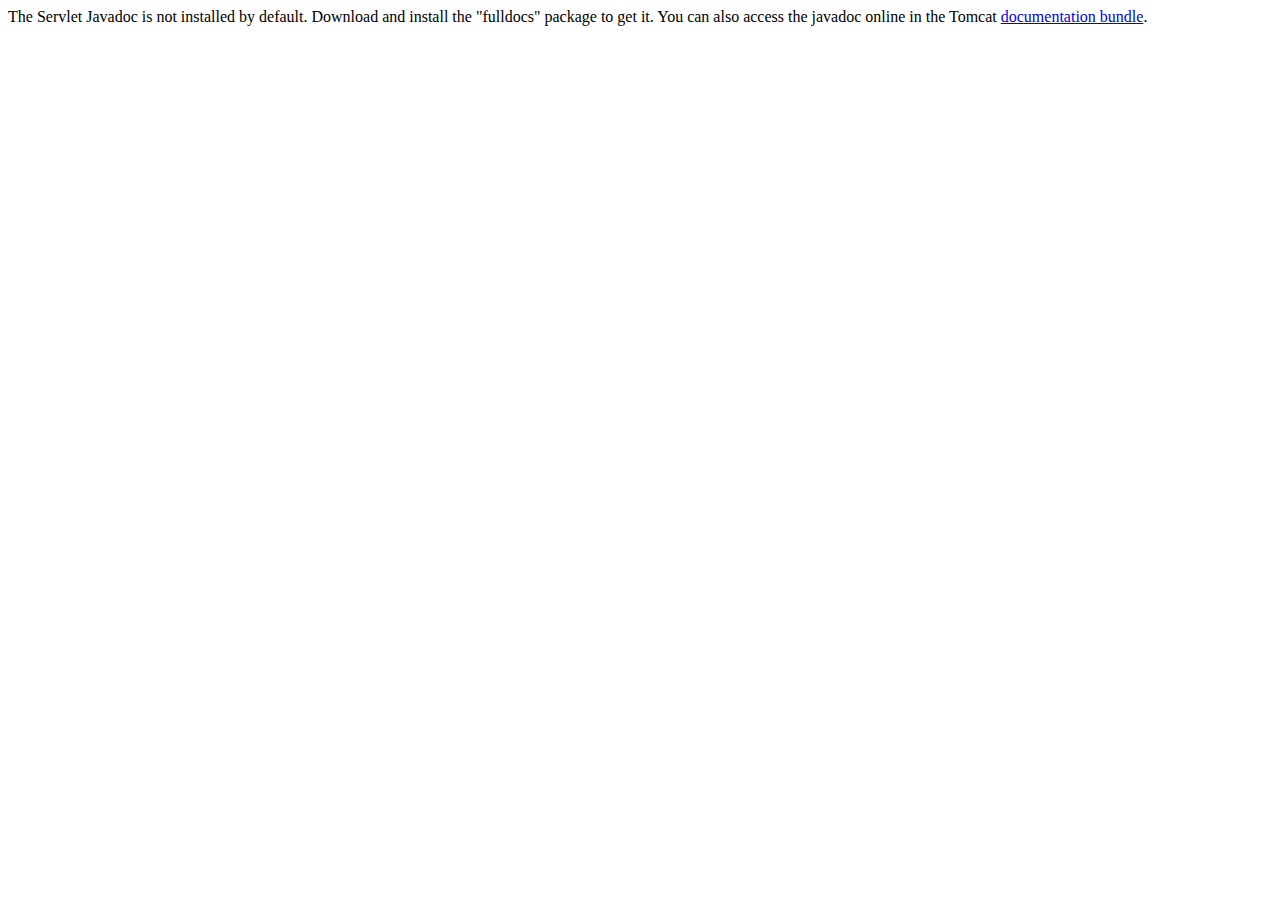
<file: Utils/apache-tomcat-9.0.17/webapps/docs/servletapi/index.html>
<!--
  Licensed to the Apache Software Foundation (ASF) under one or more
  contributor license agreements.  See the NOTICE file distributed with
  this work for additional information regarding copyright ownership.
  The ASF licenses this file to You under the Apache License, Version 2.0
  (the "License"); you may not use this file except in compliance with
  the License.  You may obtain a copy of the License at

      http://www.apache.org/licenses/LICENSE-2.0

  Unless required by applicable law or agreed to in writing, software
  distributed under the License is distributed on an "AS IS" BASIS,
  WITHOUT WARRANTIES OR CONDITIONS OF ANY KIND, either express or implied.
  See the License for the specific language governing permissions and
  limitations under the License.
-->
<!DOCTYPE html>
<html>
    <head>
    <meta charset="UTF-8" />
    <title>API docs</title>
</head>

<body>

The Servlet Javadoc is not installed by default. Download and install
the "fulldocs" package to get it.

You can also access the javadoc online in the Tomcat
<a href="https://tomcat.apache.org/tomcat-9.0-doc/">
documentation bundle</a>.

</body>
</html>
</file>
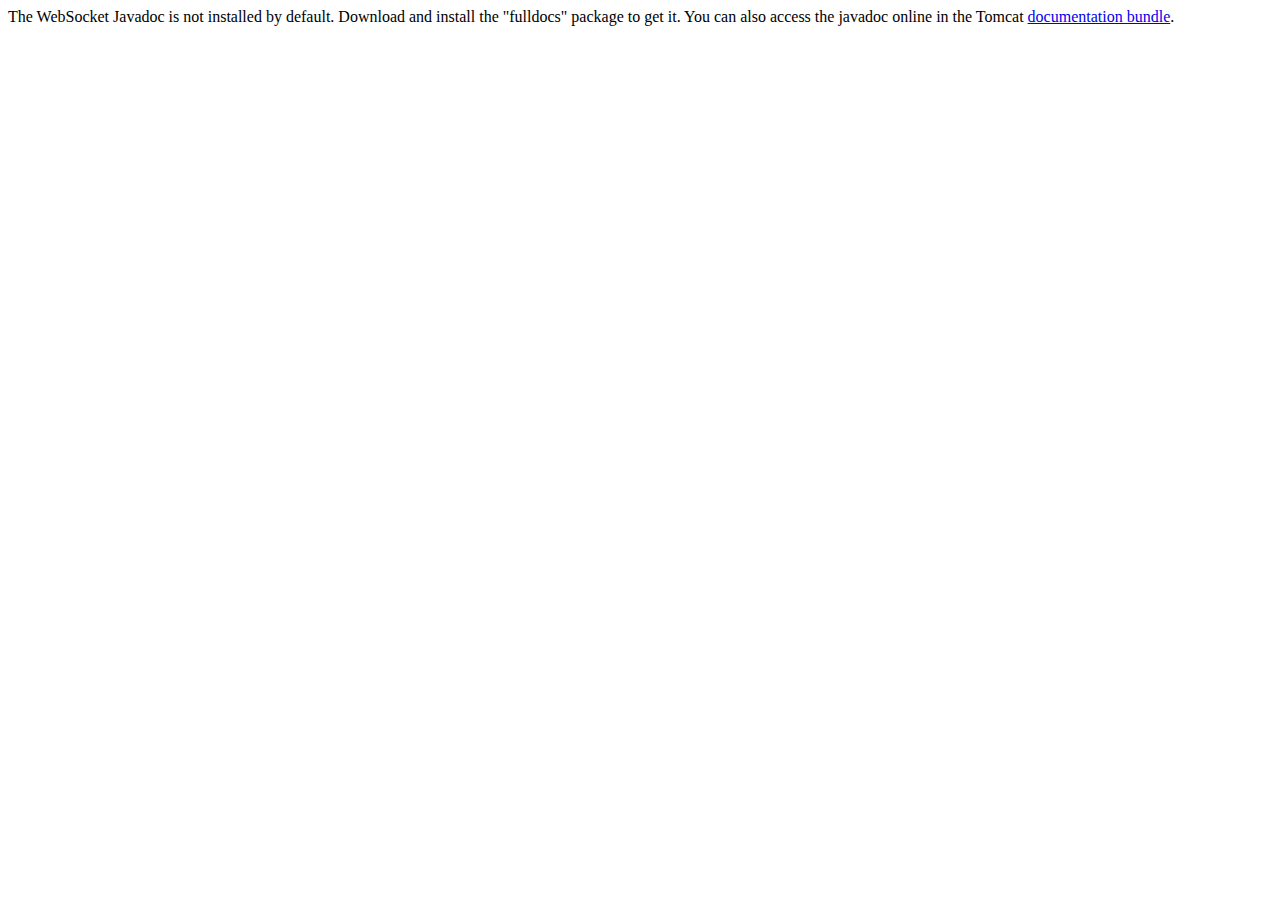
<file: Utils/apache-tomcat-9.0.17/webapps/docs/websocketapi/index.html>
<!--
  Licensed to the Apache Software Foundation (ASF) under one or more
  contributor license agreements.  See the NOTICE file distributed with
  this work for additional information regarding copyright ownership.
  The ASF licenses this file to You under the Apache License, Version 2.0
  (the "License"); you may not use this file except in compliance with
  the License.  You may obtain a copy of the License at

      http://www.apache.org/licenses/LICENSE-2.0

  Unless required by applicable law or agreed to in writing, software
  distributed under the License is distributed on an "AS IS" BASIS,
  WITHOUT WARRANTIES OR CONDITIONS OF ANY KIND, either express or implied.
  See the License for the specific language governing permissions and
  limitations under the License.
-->
<!DOCTYPE html>
<html>
    <head>
    <meta charset="UTF-8" />
    <title>API docs</title>
</head>

<body>

The WebSocket Javadoc is not installed by default. Download and install
the "fulldocs" package to get it.

You can also access the javadoc online in the Tomcat
<a href="https://tomcat.apache.org/tomcat-9.0-doc/">
documentation bundle</a>.

</body>
</html>
</file>
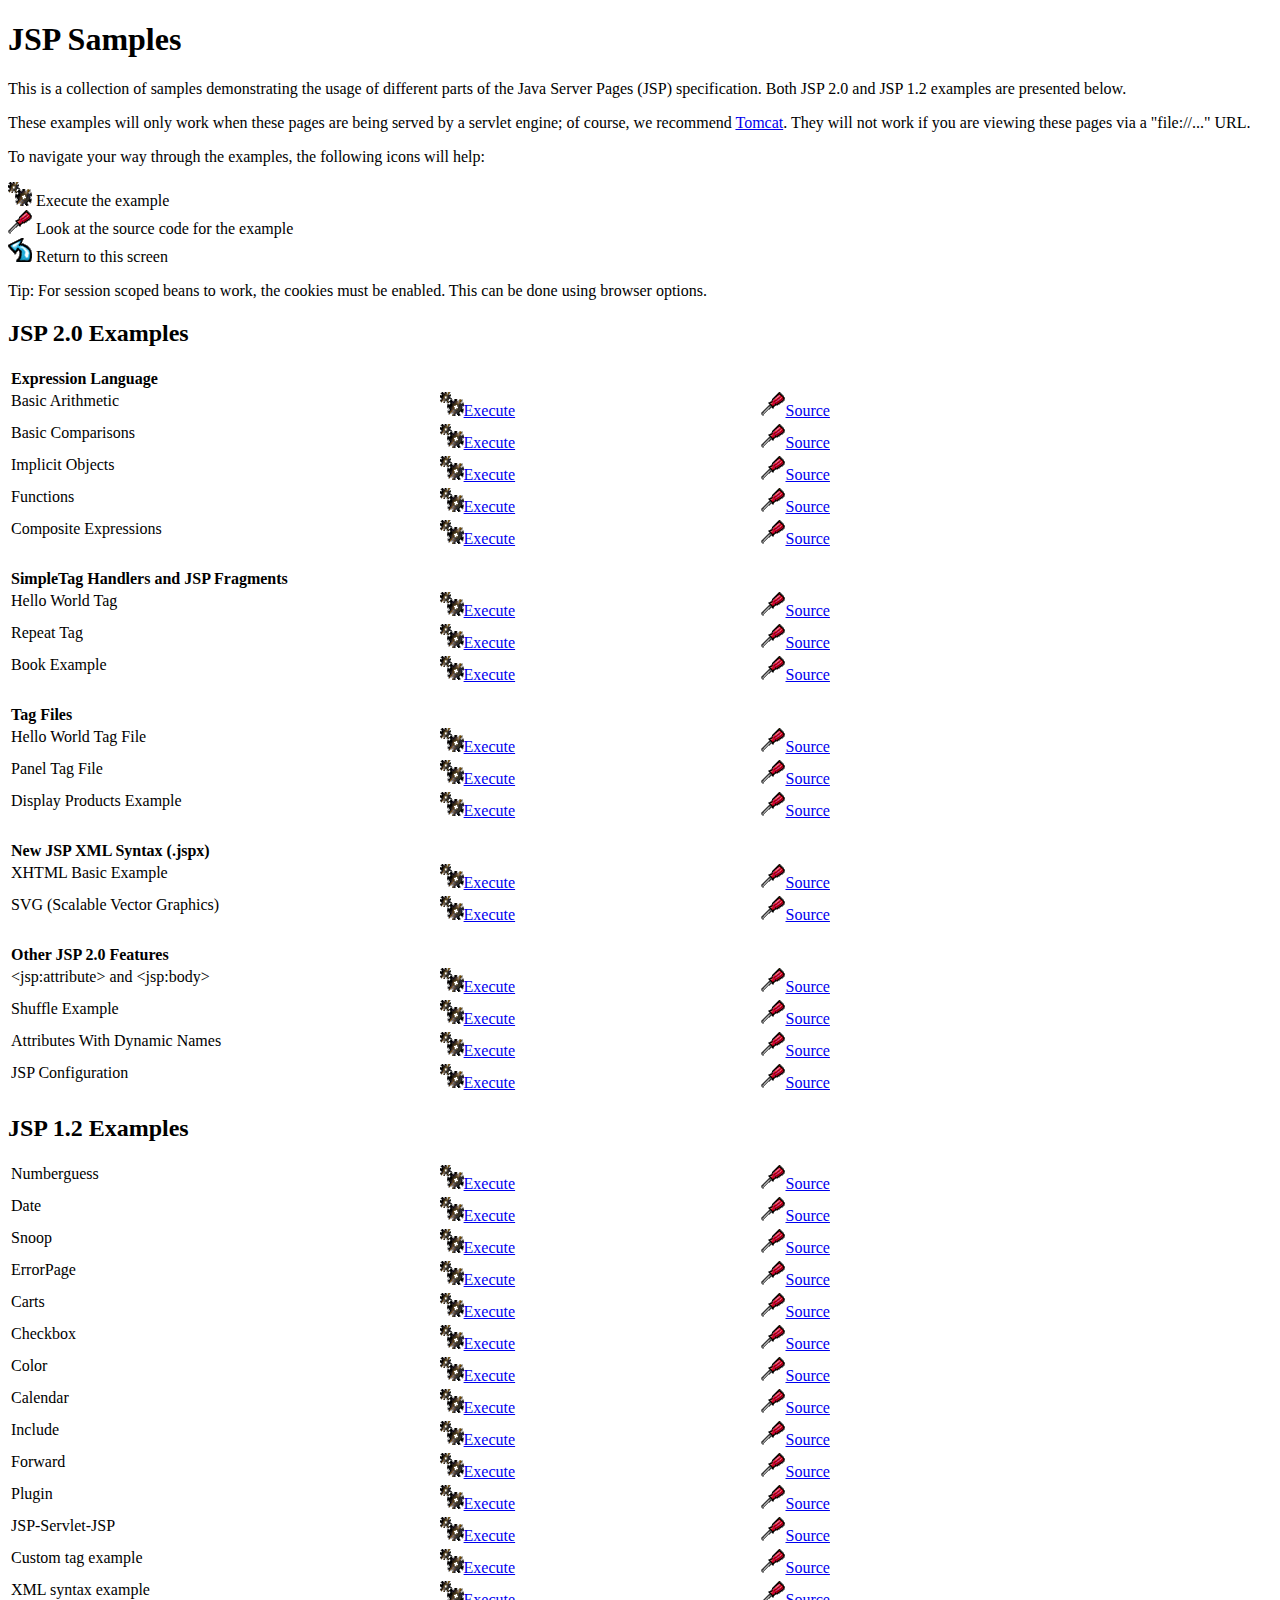
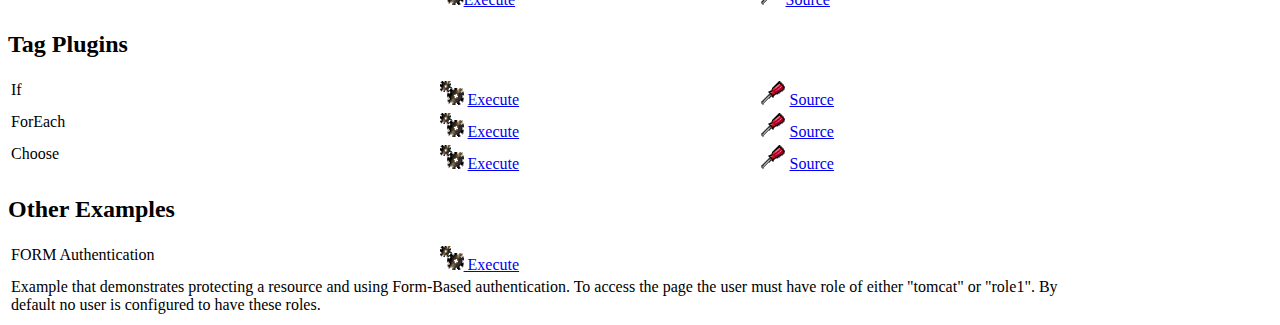
<file: Utils/apache-tomcat-9.0.17/webapps/examples/jsp/index.html>
<!--
 Licensed to the Apache Software Foundation (ASF) under one or more
  contributor license agreements.  See the NOTICE file distributed with
  this work for additional information regarding copyright ownership.
  The ASF licenses this file to You under the Apache License, Version 2.0
  (the "License"); you may not use this file except in compliance with
  the License.  You may obtain a copy of the License at

      http://www.apache.org/licenses/LICENSE-2.0

  Unless required by applicable law or agreed to in writing, software
  distributed under the License is distributed on an "AS IS" BASIS,
  WITHOUT WARRANTIES OR CONDITIONS OF ANY KIND, either express or implied.
  See the License for the specific language governing permissions and
  limitations under the License.
-->
<!DOCTYPE html><html lang="en">
<head>
   <meta charset="UTF-8"/>
   <meta name="Author" content="Anil K. Vijendran" />
   <title>JSP Examples</title>
   <style type="text/css">
   img { border: 0; }
   th { text-align: left; }
   tr { vertical-align: top; }
   </style>
</head>
<body>
<h1>JSP
Samples</h1>
<p>This is a collection of samples demonstrating the usage of different
parts of the Java Server Pages (JSP) specification.  Both JSP 2.0 and
JSP 1.2 examples are presented below.
<p>These examples will only work when these pages are being served by a
servlet engine; of course, we recommend
<a href="https://tomcat.apache.org/">Tomcat</a>.
They will not work if you are viewing these pages via a
"file://..." URL.
<p>To navigate your way through the examples, the following icons will
help:</p>
<ul style="list-style-type: none; padding-left: 0;">
<li><img src="images/execute.gif" alt=""> Execute the example</li>
<li><img src="images/code.gif" alt=""> Look at the source code for the example</li>
<li><img src="images/return.gif" alt=""> Return to this screen</li>
</ul>

<p>Tip: For session scoped beans to work, the cookies must be enabled.
This can be done using browser options.</p>
<h2>JSP 2.0 Examples</h2>

<table style="width: 85%;">
<tr>
<th colspan="3">Expression Language</th>
</tr>

<tr>
<td>Basic Arithmetic</td>
<td style="width: 30%;"><a href="jsp2/el/basic-arithmetic.jsp"><img src="images/execute.gif" alt=""></a><a href="jsp2/el/basic-arithmetic.jsp">Execute</a></td>

<td style="width: 30%;"><a href="jsp2/el/basic-arithmetic.html"><img src="images/code.gif" alt=""></a><a href="jsp2/el/basic-arithmetic.html">Source</a></td>
</tr>

<tr>
<td>Basic Comparisons</td>
<td style="width: 30%;"><a href="jsp2/el/basic-comparisons.jsp"><img src="images/execute.gif" alt=""></a><a href="jsp2/el/basic-comparisons.jsp">Execute</a></td>

<td style="width: 30%;"><a href="jsp2/el/basic-comparisons.html"><img src="images/code.gif" alt=""></a><a href="jsp2/el/basic-comparisons.html">Source</a></td>
</tr>

<tr>
<td>Implicit Objects</td>
<td style="width: 30%;"><a href="jsp2/el/implicit-objects.jsp?foo=bar"><img src="images/execute.gif" alt=""></a><a href="jsp2/el/implicit-objects.jsp?foo=bar">Execute</a></td>

<td style="width: 30%;"><a href="jsp2/el/implicit-objects.html"><img src="images/code.gif" alt=""></a><a href="jsp2/el/implicit-objects.html">Source</a></td>
</tr>
<tr>

<td>Functions</td>
<td style="width: 30%;"><a href="jsp2/el/functions.jsp?foo=JSP+2.0"><img src="images/execute.gif" alt=""></a><a href="jsp2/el/functions.jsp?foo=JSP+2.0">Execute</a></td>

<td style="width: 30%;"><a href="jsp2/el/functions.html"><img src="images/code.gif" alt=""></a><a href="jsp2/el/functions.html">Source</a></td>
</tr>

<tr>
<td>Composite Expressions</td>
<td style="width: 30%;"><a href="jsp2/el/composite.jsp"><img src="images/execute.gif" alt=""></a><a href="jsp2/el/composite.jsp">Execute</a></td>

<td style="width: 30%;"><a href="jsp2/el/composite.html"><img src="images/code.gif" alt=""></a><a href="jsp2/el/composite.html">Source</a></td>
</tr>


<tr>
<th colspan="3"><br />SimpleTag Handlers and JSP Fragments</th>
</tr>

<tr>
<td>Hello World Tag</td>
<td style="width: 30%;"><a href="jsp2/simpletag/hello.jsp"><img src="images/execute.gif" alt=""></a><a href="jsp2/simpletag/hello.jsp">Execute</a></td>

<td style="width: 30%;"><a href="jsp2/simpletag/hello.html"><img src="images/code.gif" alt=""></a><a href="jsp2/simpletag/hello.html">Source</a></td>
</tr>

<tr>
<td>Repeat Tag</td>
<td style="width: 30%;"><a href="jsp2/simpletag/repeat.jsp"><img src="images/execute.gif" alt=""></a><a href="jsp2/simpletag/repeat.jsp">Execute</a></td>

<td style="width: 30%;"><a href="jsp2/simpletag/repeat.html"><img src="images/code.gif" alt=""></a><a href="jsp2/simpletag/repeat.html">Source</a></td>
</tr>

<tr>
<td>Book Example</td>
<td style="width: 30%;"><a href="jsp2/simpletag/book.jsp"><img src="images/execute.gif" alt=""></a><a href="jsp2/simpletag/book.jsp">Execute</a></td>

<td style="width: 30%;"><a href="jsp2/simpletag/book.html"><img src="images/code.gif" alt=""></a><a href="jsp2/simpletag/book.html">Source</a></td>
</tr>

<tr>
<th colspan="3"><br />Tag Files</th>
</tr>

<tr>
<td>Hello World Tag File</td>
<td style="width: 30%;"><a href="jsp2/tagfiles/hello.jsp"><img src="images/execute.gif" alt=""></a><a href="jsp2/tagfiles/hello.jsp">Execute</a></td>

<td style="width: 30%;"><a href="jsp2/tagfiles/hello.html"><img src="images/code.gif" alt=""></a><a href="jsp2/tagfiles/hello.html">Source</a></td>
</tr>

<tr>
<td>Panel Tag File</td>
<td style="width: 30%;"><a href="jsp2/tagfiles/panel.jsp"><img src="images/execute.gif" alt=""></a><a href="jsp2/tagfiles/panel.jsp">Execute</a></td>

<td style="width: 30%;"><a href="jsp2/tagfiles/panel.html"><img src="images/code.gif" alt=""></a><a href="jsp2/tagfiles/panel.html">Source</a></td>
</tr>

<tr>
<td>Display Products Example</td>
<td style="width: 30%;"><a href="jsp2/tagfiles/products.jsp"><img src="images/execute.gif" alt=""></a><a href="jsp2/tagfiles/products.jsp">Execute</a></td>

<td style="width: 30%;"><a href="jsp2/tagfiles/products.html"><img src="images/code.gif" alt=""></a><a href="jsp2/tagfiles/products.html">Source</a></td>
</tr>

<tr>
<th colspan="3"><br />New JSP XML Syntax (.jspx)</th>
</tr>

<tr>
<td>XHTML Basic Example</td>
<td style="width: 30%;"><a href="jsp2/jspx/basic.jspx"><img src="images/execute.gif" alt=""></a><a href="jsp2/jspx/basic.jspx">Execute</a></td>

<td style="width: 30%;"><a href="jsp2/jspx/basic.html"><img src="images/code.gif" alt=""></a><a href="jsp2/jspx/basic.html">Source</a></td>
</tr>

<tr>
<td>SVG (Scalable Vector Graphics)</td>
<td style="width: 30%;"><a href="jsp2/jspx/svgexample.html"><img src="images/execute.gif" alt=""></a><a href="jsp2/jspx/svgexample.html">Execute</a></td>

<td style="width: 30%;"><a href="jsp2/jspx/textRotate.html"><img src="images/code.gif" alt=""></a><a href="jsp2/jspx/textRotate.html">Source</a></td>
</tr>

<tr>
<th colspan="3"><br />Other JSP 2.0 Features</th>
</tr>

<tr>
<td>&lt;jsp:attribute&gt; and &lt;jsp:body&gt;</td>
<td style="width: 30%;"><a href="jsp2/jspattribute/jspattribute.jsp"><img src="images/execute.gif" alt=""></a><a href="jsp2/jspattribute/jspattribute.jsp">Execute</a></td>

<td style="width: 30%;"><a href="jsp2/jspattribute/jspattribute.html"><img src="images/code.gif" alt=""></a><a href="jsp2/jspattribute/jspattribute.html">Source</a></td>
</tr>

<tr>
<td>Shuffle Example</td>
<td style="width: 30%;"><a href="jsp2/jspattribute/shuffle.jsp"><img src="images/execute.gif" alt=""></a><a href="jsp2/jspattribute/shuffle.jsp">Execute</a></td>

<td style="width: 30%;"><a href="jsp2/jspattribute/shuffle.html"><img src="images/code.gif" alt=""></a><a href="jsp2/jspattribute/shuffle.html">Source</a></td>
</tr>

<tr>
<td>Attributes With Dynamic Names</td>
<td style="width: 30%;"><a href="jsp2/misc/dynamicattrs.jsp"><img src="images/execute.gif" alt=""></a><a href="jsp2/misc/dynamicattrs.jsp">Execute</a></td>

<td style="width: 30%;"><a href="jsp2/misc/dynamicattrs.html"><img src="images/code.gif" alt=""></a><a href="jsp2/misc/dynamicattrs.html">Source</a></td>
</tr>

<tr>
<td>JSP Configuration</td>
<td style="width: 30%;"><a href="jsp2/misc/config.jsp"><img src="images/execute.gif" alt=""></a><a href="jsp2/misc/config.jsp">Execute</a></td>

<td style="width: 30%;"><a href="jsp2/misc/config.html"><img src="images/code.gif" alt=""></a><a href="jsp2/misc/config.html">Source</a></td>
</tr>

</table>

<h2>JSP 1.2 Examples</h2>
<table style="width: 85%;">
<tr>
<td>Numberguess</td>

<td style="width: 30%;"><a href="num/numguess.jsp"><img src="images/execute.gif" alt=""></a><a href="num/numguess.jsp">Execute</a></td>

<td style="width: 30%;"><a href="num/numguess.html"><img src="images/code.gif" alt=""></a><a href="num/numguess.html">Source</a></td>
</tr>

<tr>
<td>Date</td>

<td style="width: 30%;"><a href="dates/date.jsp"><img src="images/execute.gif" alt=""></a><a href="dates/date.jsp">Execute</a></td>

<td style="width: 30%;"><a href="dates/date.html"><img src="images/code.gif" alt=""></a><a href="dates/date.html">Source</a></td>
</tr>

<tr>
<td>Snoop</td>

<td style="width: 30%;"><a href="snp/snoop.jsp"><img src="images/execute.gif" alt=""></a><a href="snp/snoop.jsp">Execute</a></td>

<td style="width: 30%;"><a href="snp/snoop.html"><img src="images/code.gif" alt=""></a><a href="snp/snoop.html">Source</a></td>
</tr>

<tr>
<td>ErrorPage</td>

<td style="width: 30%;"><a href="error/error.html"><img src="images/execute.gif" alt=""></a><a href="error/error.html">Execute</a></td>

<td style="width: 30%;"><a href="error/er.html"><img src="images/code.gif" alt=""></a><a href="error/er.html">Source</a></td>
</tr>

<tr>
<td>Carts</td>

<td style="width: 30%;"><a href="sessions/carts.html"><img src="images/execute.gif" alt=""></a><a href="sessions/carts.html">Execute</a></td>

<td style="width: 30%;"><a href="sessions/crt.html"><img src="images/code.gif" alt=""></a><a href="sessions/crt.html">Source</a></td>
</tr>

<tr>
<td>Checkbox</td>

<td style="width: 30%;"><a href="checkbox/check.html"><img src="images/execute.gif" alt=""></a><a href="checkbox/check.html">Execute</a></td>

<td style="width: 30%;"><a href="checkbox/cresult.html"><img src="images/code.gif" alt=""></a><a href="checkbox/cresult.html">Source</a></td>
</tr>

<tr>
<td>Color</td>

<td style="width: 30%;"><a href="colors/colors.html"><img src="images/execute.gif" alt=""></a><a href="colors/colors.html">Execute</a></td>

<td style="width: 30%;"><a href="colors/clr.html"><img src="images/code.gif" alt=""></a><a href="colors/clr.html">Source</a></td>
</tr>

<tr>
<td>Calendar</td>

<td style="width: 30%;"><a href="cal/login.html"><img src="images/execute.gif" alt=""></a><a href="cal/login.html">Execute</a></td>

<td style="width: 30%;"><a href="cal/calendar.html"><img src="images/code.gif" alt=""></a><a href="cal/calendar.html">Source</a></td>
</tr>

<tr>
<td>Include</td>

<td style="width: 30%;"><a href="include/include.jsp"><img src="images/execute.gif" alt=""></a><a href="include/include.jsp">Execute</a></td>

<td style="width: 30%;"><a href="include/inc.html"><img src="images/code.gif" alt=""></a><a href="include/inc.html">Source</a></td>
</tr>

<tr>
<td>Forward</td>

<td style="width: 30%;"><a href="forward/forward.jsp"><img src="images/execute.gif" alt=""></a><a href="forward/forward.jsp">Execute</a></td>

<td style="width: 30%;"><a href="forward/fwd.html"><img src="images/code.gif" alt=""></a><a href="forward/fwd.html">Source</a></td>
</tr>

<tr>
<td>Plugin</td>

<td style="width: 30%;"><a href="plugin/plugin.jsp"><img src="images/execute.gif" alt=""></a><a href="plugin/plugin.jsp">Execute</a></td>

<td style="width: 30%;"><a href="plugin/plugin.html"><img src="images/code.gif" alt=""></a><a href="plugin/plugin.html">Source</a></td>
</tr>

<tr>
<td>JSP-Servlet-JSP</td>

<td style="width: 30%;"><a href="jsptoserv/jsptoservlet.jsp"><img src="images/execute.gif" alt=""></a><a href="jsptoserv/jsptoservlet.jsp">Execute</a></td>

<td style="width: 30%;"><a href="jsptoserv/jts.html"><img src="images/code.gif" alt=""></a><a href="jsptoserv/jts.html">Source</a></td>
</tr>

<tr>
<td>Custom tag example</td>

<td style="width: 30%;"><a href="simpletag/foo.jsp"><img src="images/execute.gif" alt=""></a><a href="simpletag/foo.jsp">Execute</a></td>

<td style="width: 30%;"><a href="simpletag/foo.html"><img src="images/code.gif" alt=""></a><a href="simpletag/foo.html">Source</a></td>
</tr>

<tr>
<td>XML syntax example</td>
<td style="width: 30%;"><a href="xml/xml.jsp"><img src="images/execute.gif" alt=""></a><a href="xml/xml.jsp">Execute</a></td>

<td style="width: 30%;"><a href="xml/xml.html"><img src="images/code.gif" alt=""></a><a href="xml/xml.html">Source</a></td>
</tr>

</table>

<h2>Tag Plugins</h2>
<table style="width: 85%;">

<tr>
  <td>If</td>
  <td style="width: 30%;">
    <a href="tagplugin/if.jsp"><img src="images/execute.gif" alt=""></a>
    <a href="tagplugin/if.jsp">Execute</a>
  </td>
  <td style="width: 30%;">
    <a href="tagplugin/if.html"><img src="images/code.gif" alt=""></a>
    <a href="tagplugin/if.html">Source</a>
  </td>
</tr>

<tr>
  <td>ForEach</td>
  <td style="width: 30%;">
    <a href="tagplugin/foreach.jsp"><img src="images/execute.gif" alt=""></a>
    <a href="tagplugin/foreach.jsp">Execute</a>
  </td>
  <td style="width: 30%;">
    <a href="tagplugin/foreach.html"><img src="images/code.gif" alt=""></a>
    <a href="tagplugin/foreach.html">Source</a>
  </td>
</tr>

<tr>
  <td>Choose</td>
  <td style="width: 30%;">
    <a href="tagplugin/choose.jsp"><img src="images/execute.gif" alt=""></a>
    <a href="tagplugin/choose.jsp">Execute</a>
  </td>
  <td style="width: 30%;">
    <a href="tagplugin/choose.html"><img src="images/code.gif" alt=""></a>
    <a href="tagplugin/choose.html">Source</a>
  </td>
</tr>

</table>

<h2>Other Examples</h2>
<table style="width: 85%;">

<tr>
  <td>FORM Authentication</td>
  <td style="width: 30%;">
    <a href="security/protected/index.jsp"><img src="images/execute.gif" alt=""> Execute</a>
  </td>
  <td style="width: 30%;"></td>
</tr>
<tr>
  <td colspan="3">Example that demonstrates protecting a resource and
    using Form-Based authentication. To access the page the user must
    have role of either "tomcat" or "role1". By default no user
    is configured to have these roles.</td>
</tr>

</table>
</body>
</html>
</file>
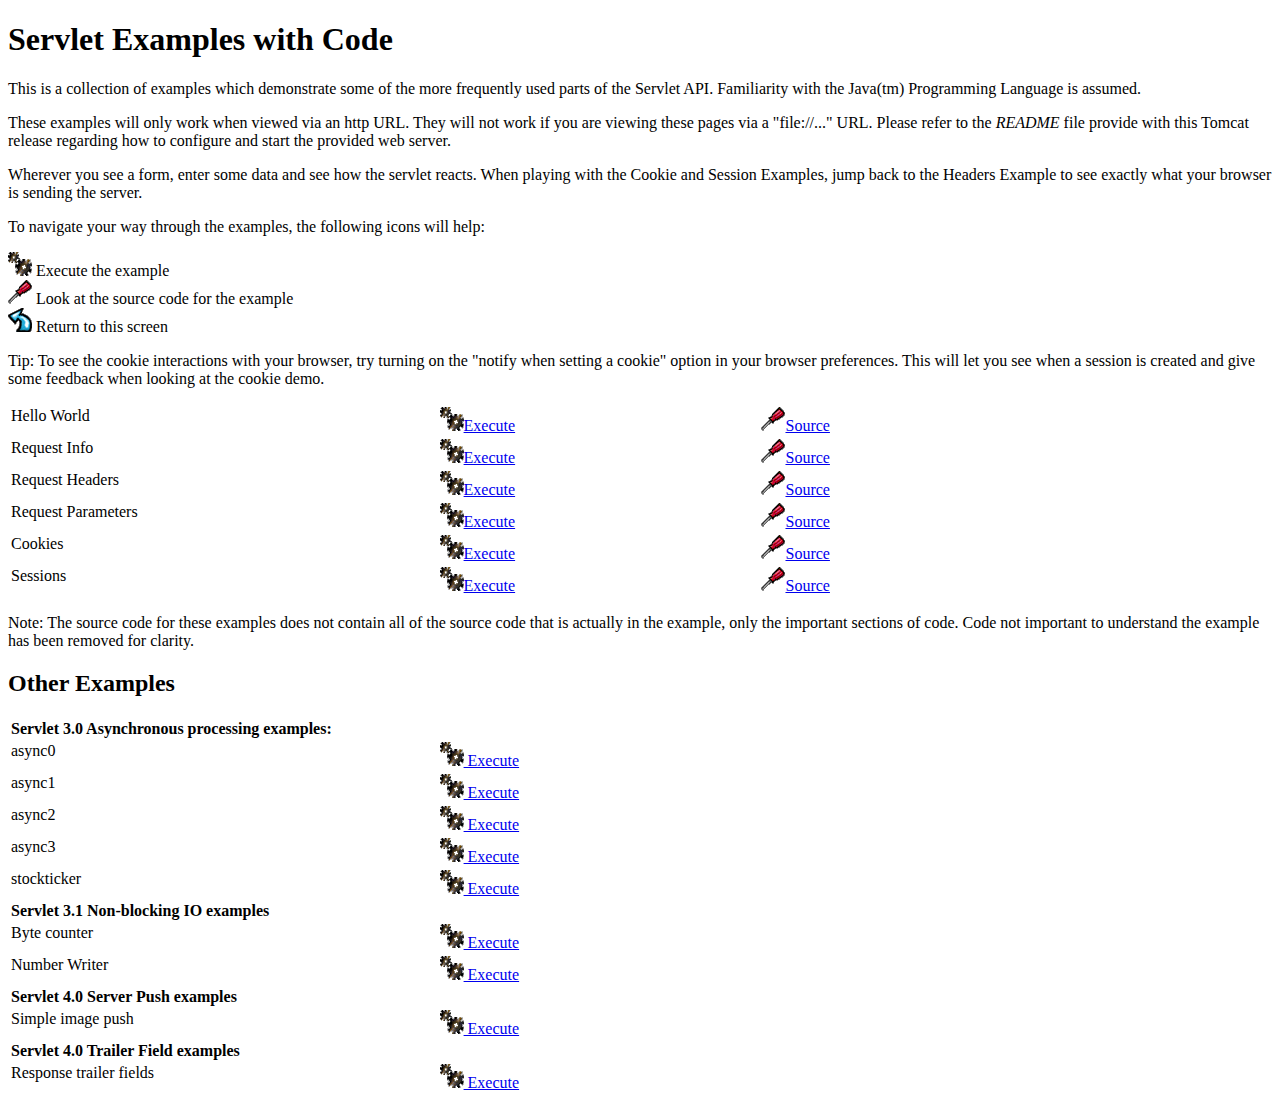
<file: Utils/apache-tomcat-9.0.17/webapps/examples/servlets/index.html>
<!--
 Licensed to the Apache Software Foundation (ASF) under one or more
  contributor license agreements.  See the NOTICE file distributed with
  this work for additional information regarding copyright ownership.
  The ASF licenses this file to You under the Apache License, Version 2.0
  (the "License"); you may not use this file except in compliance with
  the License.  You may obtain a copy of the License at

      http://www.apache.org/licenses/LICENSE-2.0

  Unless required by applicable law or agreed to in writing, software
  distributed under the License is distributed on an "AS IS" BASIS,
  WITHOUT WARRANTIES OR CONDITIONS OF ANY KIND, either express or implied.
  See the License for the specific language governing permissions and
  limitations under the License.
-->
<!DOCTYPE html><html lang="en">
<head>
   <meta charset="UTF-8" />
   <meta name="Author" content="Anil K. Vijendran" />
   <title>Servlet Examples</title>
   <style type="text/css">
   img { border: 0; }
   th { text-align: left; }
   tr { vertical-align: top; }
   </style>
</head>
<body>
<h1>Servlet
Examples with Code</h1>
<p>This is a collection of examples which demonstrate some of the more
frequently used parts of the Servlet API. Familiarity with the Java(tm)
Programming Language is assumed.
<p>These examples will only work when viewed via an http URL. They will
not work if you are viewing these pages via a "file://..." URL. Please
refer to the <i>README</i> file provide with this Tomcat release regarding
how to configure and start the provided web server.
<p>Wherever you see a form, enter some data and see how the servlet reacts.
When playing with the Cookie and Session Examples, jump back to the Headers
Example to see exactly what your browser is sending the server.
<p>To navigate your way through the examples, the following icons will
help:</p>
<ul style="list-style-type: none; padding-left: 0;">
<li><img src="images/execute.gif" alt=""> Execute the example</li>
<li><img src="images/code.gif" alt=""> Look at the source code for the example</li>
<li><img src="images/return.gif" alt=""> Return to this screen</li>
</ul>

<p>Tip: To see the cookie interactions with your browser, try turning on
the "notify when setting a cookie" option in your browser preferences.
This will let you see when a session is created and give some feedback
when looking at the cookie demo.</p>
<table style="width: 85%;" >
<tr>
<td>Hello World</td>

<td style="width: 30%;"><a href="servlet/HelloWorldExample"><img SRC="images/execute.gif" alt=""></a><a href="servlet/HelloWorldExample">Execute</a></td>

<td style="width: 30%;"><a href="helloworld.html"><img SRC="images/code.gif" alt=""></a><a href="helloworld.html">Source</a></td>
</tr>

<tr>
<td>Request Info</td>

<td style="width: 30%;"><a href="servlet/RequestInfoExample"><img SRC="images/execute.gif" alt=""></a><a href="servlet/RequestInfoExample">Execute</a></td>

<td style="width: 30%;"><a href="reqinfo.html"><img SRC="images/code.gif" alt=""></a><a href="reqinfo.html">Source</a></td>
</tr>

<tr>
<td>Request Headers</td>

<td style="width: 30%;"><a href="servlet/RequestHeaderExample"><img SRC="images/execute.gif" alt=""></a><a href="servlet/RequestHeaderExample">Execute</a></td>

<td style="width: 30%;"><a href="reqheaders.html"><img SRC="images/code.gif" alt=""></a><a href="reqheaders.html">Source</a></td>
</tr>

<tr>
<td>Request Parameters</td>

<td style="width: 30%;"><a href="servlet/RequestParamExample"><img SRC="images/execute.gif" alt=""></a><a href="servlet/RequestParamExample">Execute</a></td>

<td style="width: 30%;"><a href="reqparams.html"><img SRC="images/code.gif" alt=""></a><a href="reqparams.html">Source</a></td>
</tr>

<tr>
<td>Cookies</td>

<td style="width: 30%;"><a href="servlet/CookieExample"><img SRC="images/execute.gif" alt=""></a><a href="servlet/CookieExample">Execute</a></td>

<td style="width: 30%;"><a href="cookies.html"><img SRC="images/code.gif" alt=""></a><a href="cookies.html">Source</a></td>
</tr>

<tr>
<td>Sessions</td>

<td style="width: 30%;"><a href="servlet/SessionExample"><img SRC="images/execute.gif" alt=""></a><a href="servlet/SessionExample">Execute</a></td>

<td style="width: 30%;"><a href="sessions.html"><img SRC="images/code.gif" alt=""></a><a href="sessions.html">Source</a></td>
</tr>
</table>

<p>Note: The source code for these examples does not contain all of the
source code that is actually in the example, only the important sections
of code. Code not important to understand the example has been removed
for clarity.</p>

<h2>Other Examples</h2>
<table style="width: 85%;" >

<tr>
  <th colspan="3">Servlet 3.0 Asynchronous processing examples:</th>
</tr>
<tr>
  <td>async0</td>
  <td style="width: 30%;">
    <a href="../async/async0"><img SRC="images/execute.gif" alt=""> Execute</a>
  </td>
  <td style="width: 30%;"></td>
</tr>
<tr>
  <td>async1</td>
  <td style="width: 30%;">
    <a href="../async/async1"><img SRC="images/execute.gif" alt=""> Execute</a>
  </td>
  <td style="width: 30%;"></td>
</tr>
<tr>
  <td>async2</td>
  <td style="width: 30%;">
    <a href="../async/async2"><img SRC="images/execute.gif" alt=""> Execute</a>
  </td>
  <td style="width: 30%;"></td>
</tr>
<tr>
  <td>async3</td>
  <td style="width: 30%;">
    <a href="../async/async3"><img SRC="images/execute.gif" alt=""> Execute</a>
  </td>
  <td style="width: 30%;"></td>
</tr>
<tr>
  <td>stockticker</td>
  <td style="width: 30%;">
    <a href="../async/stockticker"><img SRC="images/execute.gif" alt=""> Execute</a>
  </td>
  <td style="width: 30%;"></td>
</tr>

<tr>
  <th colspan="3">Servlet 3.1 Non-blocking IO examples</th>
</tr>
<tr>
  <td>Byte counter</td>
  <td style="width: 30%;">
    <a href="nonblocking/bytecounter.html"><img src="images/execute.gif" alt=""> Execute</a>
  </td>
  <td style="width: 30%;"></td>
</tr>
<tr>
  <td>Number Writer</td>
  <td style="width: 30%;">
    <a href="nonblocking/numberwriter"><img src="images/execute.gif" alt=""> Execute</a>
  </td>
  <td style="width: 30%;"></td>
</tr>

<tr>
  <th colspan="3">Servlet 4.0 Server Push examples</th>
</tr>
<tr>
  <td>Simple image push</td>
  <td style="width: 30%;">
    <a href="serverpush/simpleimage"><img src="images/execute.gif" alt=""> Execute</a>
  </td>
  <td style="width: 30%;"></td>
</tr>

<tr>
  <th colspan="3">Servlet 4.0 Trailer Field examples</th>
</tr>
<tr>
  <td>Response trailer fields</td>
  <td style="width: 30%;">
    <a href="trailers/response"><img src="images/execute.gif" alt=""> Execute</a>
  </td>
  <td style="width: 30%;"></td>
</tr>

</table>

</body>
</html>
</file>
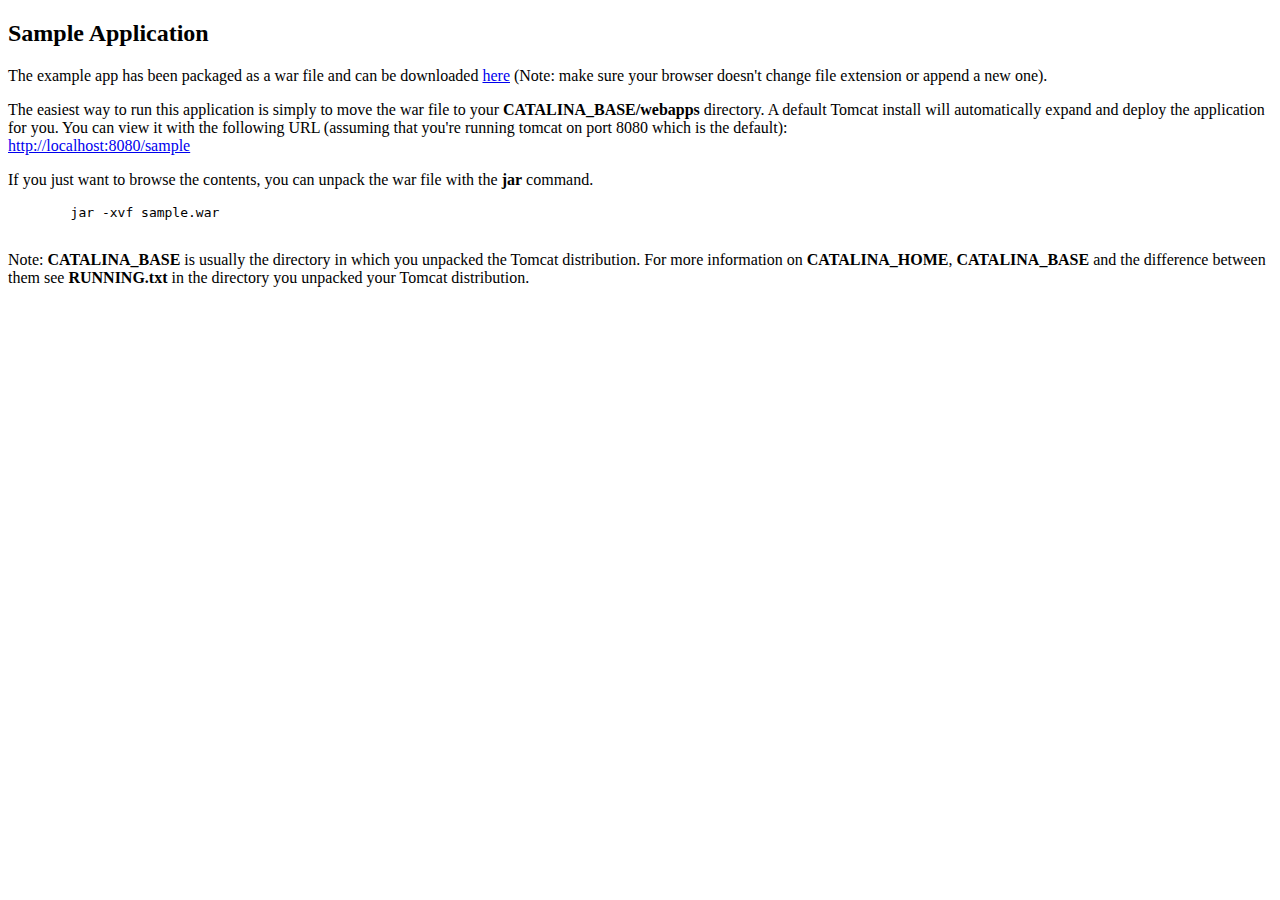
<file: Utils/apache-tomcat-9.0.17/webapps/docs/appdev/sample/index.html>
<!DOCTYPE html>
<!--
  Licensed to the Apache Software Foundation (ASF) under one or more
  contributor license agreements.  See the NOTICE file distributed with
  this work for additional information regarding copyright ownership.
  The ASF licenses this file to You under the Apache License, Version 2.0
  (the "License"); you may not use this file except in compliance with
  the License.  You may obtain a copy of the License at

      http://www.apache.org/licenses/LICENSE-2.0

  Unless required by applicable law or agreed to in writing, software
  distributed under the License is distributed on an "AS IS" BASIS,
  WITHOUT WARRANTIES OR CONDITIONS OF ANY KIND, either express or implied.
  See the License for the specific language governing permissions and
  limitations under the License.
-->
<html>
<head>
<meta charset="UTF-8" />
<meta name="author" content="Ben Souther" />
<title>Sample Application</title>
</head>
<body>
<h2>Sample Application</h2>
      <p>
        The example app has been packaged as a war file and can be downloaded
        <a href="sample.war">here</a> (Note: make sure your browser doesn't
        change file extension or append a new one).
      </p>
      <p>
        The easiest way to run this application is simply to move the war file
        to your <b>CATALINA_BASE/webapps</b> directory. A default Tomcat install
        will automatically expand and deploy the application for you. You can
        view it with the following URL (assuming that you're running tomcat on
        port 8080 which is the default):
        <br />
        <a href="http://localhost:8080/sample">http://localhost:8080/sample</a>
      </p>
      <p>
        If you just want to browse the contents, you can unpack the war file
        with the <b>jar</b> command.
      </p>
      <pre>
        jar -xvf sample.war
      </pre>
      <p>
         Note: <b>CATALINA_BASE</b> is usually the directory in which you
         unpacked the Tomcat distribution. For more information on
         <b>CATALINA_HOME</b>, <b>CATALINA_BASE</b> and the difference between
         them see <b>RUNNING.txt</b> in the directory you unpacked your Tomcat
         distribution.
      </p>
</body>
</html>
</file>
<file: Uninet/WebContent/css/login.css>
@import 'reset.css';

html,
body {
  width: 100%;
  height: 100%;
}

.container {
  width: 100%;
  height: 100%;
  display: flex;
}

.login-page {
  margin: auto;
}

.login-form {
  display: flex;
  flex-direction: column;
}

.login-greeting {
  text-align: right;
}
</file>
<file: Utils/apache-tomcat-9.0.17/webapps/docs/images/docs-stylesheet.css>
@charset "utf-8";
/*
  Licensed to the Apache Software Foundation (ASF) under one or more
  contributor license agreements.  See the NOTICE file distributed with
  this work for additional information regarding copyright ownership.
  The ASF licenses this file to You under the Apache License, Version 2.0
  (the "License"); you may not use this file except in compliance with
  the License.  You may obtain a copy of the License at

      http://www.apache.org/licenses/LICENSE-2.0

  Unless required by applicable law or agreed to in writing, software
  distributed under the License is distributed on an "AS IS" BASIS,
  WITHOUT WARRANTIES OR CONDITIONS OF ANY KIND, either express or implied.
  See the License for the specific language governing permissions and
  limitations under the License.
*/

/* Fonts */
@import url("fonts/fonts.css");

/* General style */

h1, h2, h3, h4, h5, h6, th {
  font-weight: 600;
}

body {
  margin: 0;
}

body, input {
  font-family: 'Open Sans', sans-serif;
  font-size: 10.5pt;
}

code, pre {
  font-family: Consolas, monospace;
}

img {
  border: 0;
}

table {
  border-collapse: collapse;
  text-align: left;
}
table *:not(table) {
  /* Prevent border-collapsing for table child elements like <div> */
  border-collapse: separate;
}

th {
  text-align: left;
}

main {
  /* Remove this once all IEs support <main> element */
  display: block;
}


/* Layout */

#wrapper {
  min-width: 400px;
}

#header {
  border-bottom: 1px solid #bbb;
}

@media not print {
    #header {
        box-shadow: 0 0 7px #aaa;
    }
}

#header > div {
  padding-left: 15px;
  padding-right: 15px;

  /* Work-around for old browsers: */
  background-color: #F8F3E4;
  background: linear-gradient(to bottom, #ffffff -10%, #F8F3E4 100%);
  position: relative;
}

#header .logo {
  float: left;
  padding-top: 10px;
  min-width: 190px;
}

#header .logo  img{
  /* To avoid that the Font Descender being added to the parent div's height */
  vertical-align: middle;
}

#header .asfLogo {
  float: right;
  position: relative;
  top: 8px;
}

#header h1 {
  margin-top: 0.6em;
  margin-bottom: 0;
}

#header .versionInfo {
  font-size: 13pt;
  margin-bottom: 1em;
}

#middle {
  display: table;
  table-layout: fixed;
  margin: 0;
  width: 100%;
}
#middle > div { display: table-row; }
#middle > div > div { display: table-cell; vertical-align: top; }



#mainLeft {
  width: 190px;
}

#mainLeft > div {
  margin-top: -1px; /* to overwrite border of element above */
  padding-left: 16px;
  padding-right: 14px;
  padding-top: 6px;
  padding-bottom: 15px;
  background-color: #F8F3E4;
  border-right: 1px solid #bbb;
  border-bottom: 1px solid #bbb;
  font-size: 10pt;
  border-bottom-right-radius: 20px;
  box-shadow: 0 0 5px #aaa;
}

#mainLeft h2 {
  margin-bottom: 0.2em;
  font-size: 1.2em;
}

#mainLeft ul {
  padding: 0;
  margin: 0;
  list-style-type: none;
}

#mainLeft ul a {
  text-indent: -0.6em;
  padding-left: 1.4em;
  display: block;
  text-decoration: none;
  color: #444;
}
#mainLeft ul a:hover {
  color: #000;
  background-color: #D1c9b9;
}

#mainRight {
  padding-left: 14px;
  padding-right: 20px;

}

#footer {
  margin-top: 30px;
  padding-top: 20px;
  padding-bottom: 20px;
  padding-left: 20px;
  padding-right: 20px;
  border-top: 1px solid #ccc;
  color: #444;
  text-align: center;
  /* font-style: italic; */
  font-size: 9pt;
}


/* Content */

#content div.text {
  padding-left: 1em;
  padding-left: 1em;
}

#content h3, #content h4, #content h5, #content h6 {
  padding-left: 5px;
  padding-right: 5px;
  background-color: #eaeaea;
}

@media not print {
    #content h3, #content h4, #content h5, #content h6 {
        border: 1px solid #ccc;
        border-radius: 4px;
    }
}

#content h4, #content h5, #content h6 {
  background-color: #f6f6f6;
}

code {
  background-color: rgb(224,255,255);
}

div.codeBox pre code, code.attributeName, code.propertyName, code.noHighlight, .noHighlight code {
  background-color: transparent;
}
div.codeBox {
  overflow: auto;
  margin: 1em 0;
}
div.codeBox pre {
  margin: 0;
  padding: 4px;
  border: 1px solid #999;
  border-radius: 5px;
  background-color: #eff8ff;
  display: table; /* To prevent <pre>s from taking the complete available width. */
  /*
  When it is officially supported, use the following CSS instead of display: table
  to prevent big <pre>s from exceeding the browser window:
  max-width: available;
  width: min-content;
  */
}

div.codeBox pre.wrap {
  white-space: pre-wrap;
}


table.defaultTable tr, table.detail-table tr {
    border: 1px solid #CCC;
}

table.defaultTable tr:nth-child(even), table.detail-table tr:nth-child(even) {
    background-color: #FAFBFF;
}

table.defaultTable tr:nth-child(odd), table.detail-table tr:nth-child(odd) {
    background-color: #EEEFFF;
}

table.defaultTable th, table.detail-table th {
  background-color: #88b;
  color: #fff;
}

table.defaultTable th, table.defaultTable td, table.detail-table th, table.detail-table td {
  padding: 5px 8px;
}


p.notice {
  border: 1px solid rgb(255, 0, 0);
  background-color: rgb(238, 238, 238);
  color: rgb(0, 51, 102);
  padding: 0.5em;
  margin: 1em 2em 1em 1em;
}


/* Changelog-Styles */

ul.changelog {
  padding-left: 1em;
  list-style-type: none;
}

ul.changelog  li{
  padding-top: 5px;
  padding-bottom: 5px;
}

ul.changelog img {
  vertical-align: middle
}


/* Printer-only Styles */
@media print {
    .noPrint { display: none; }
    #middle > div > div#mainLeft { display: none; }
    a { color: inherit; text-decoration: none; }
}

/* Fix for Comments section which contains a <h4> */
#comments_thread h1, #comments_thread h2, #comments_thread h3, #comments_thread h4, #comments_thread h5, #comments_thread h6 {
    border: none;
    background-color: transparent;
}
</file>
